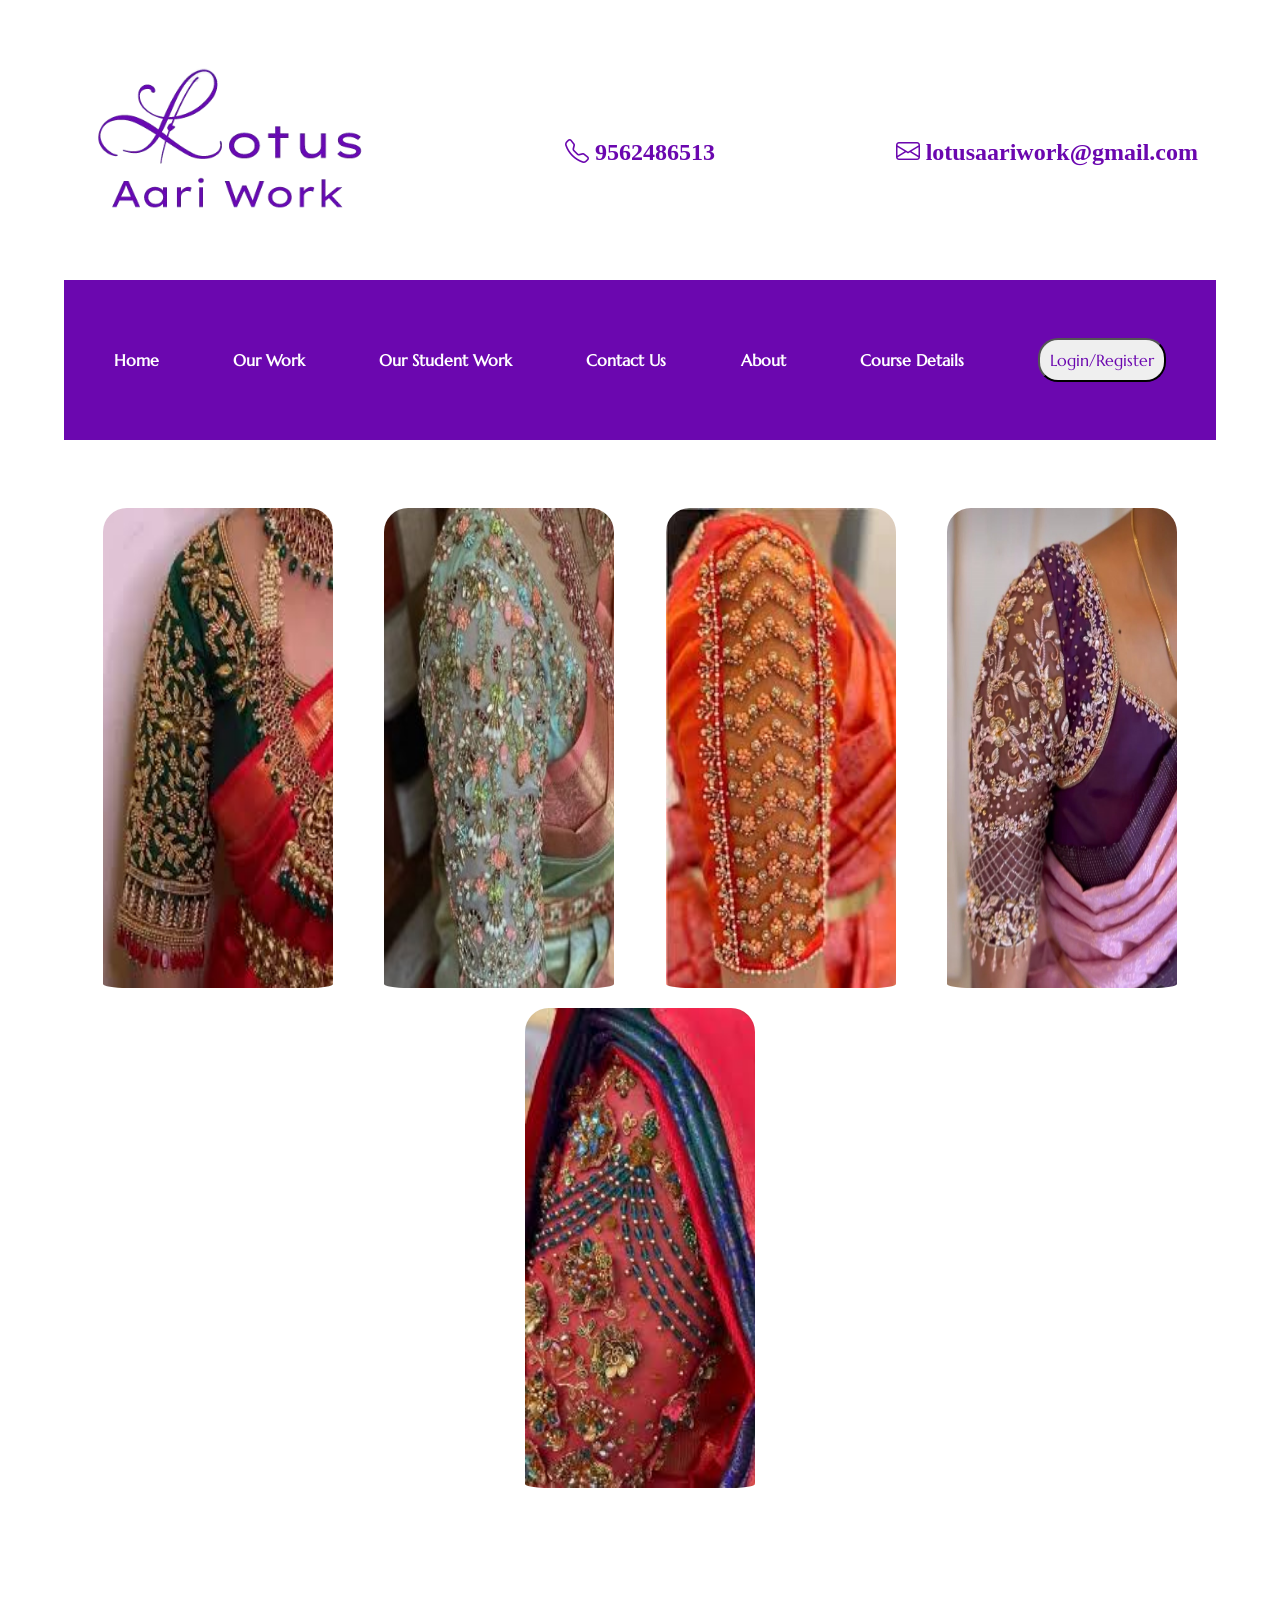
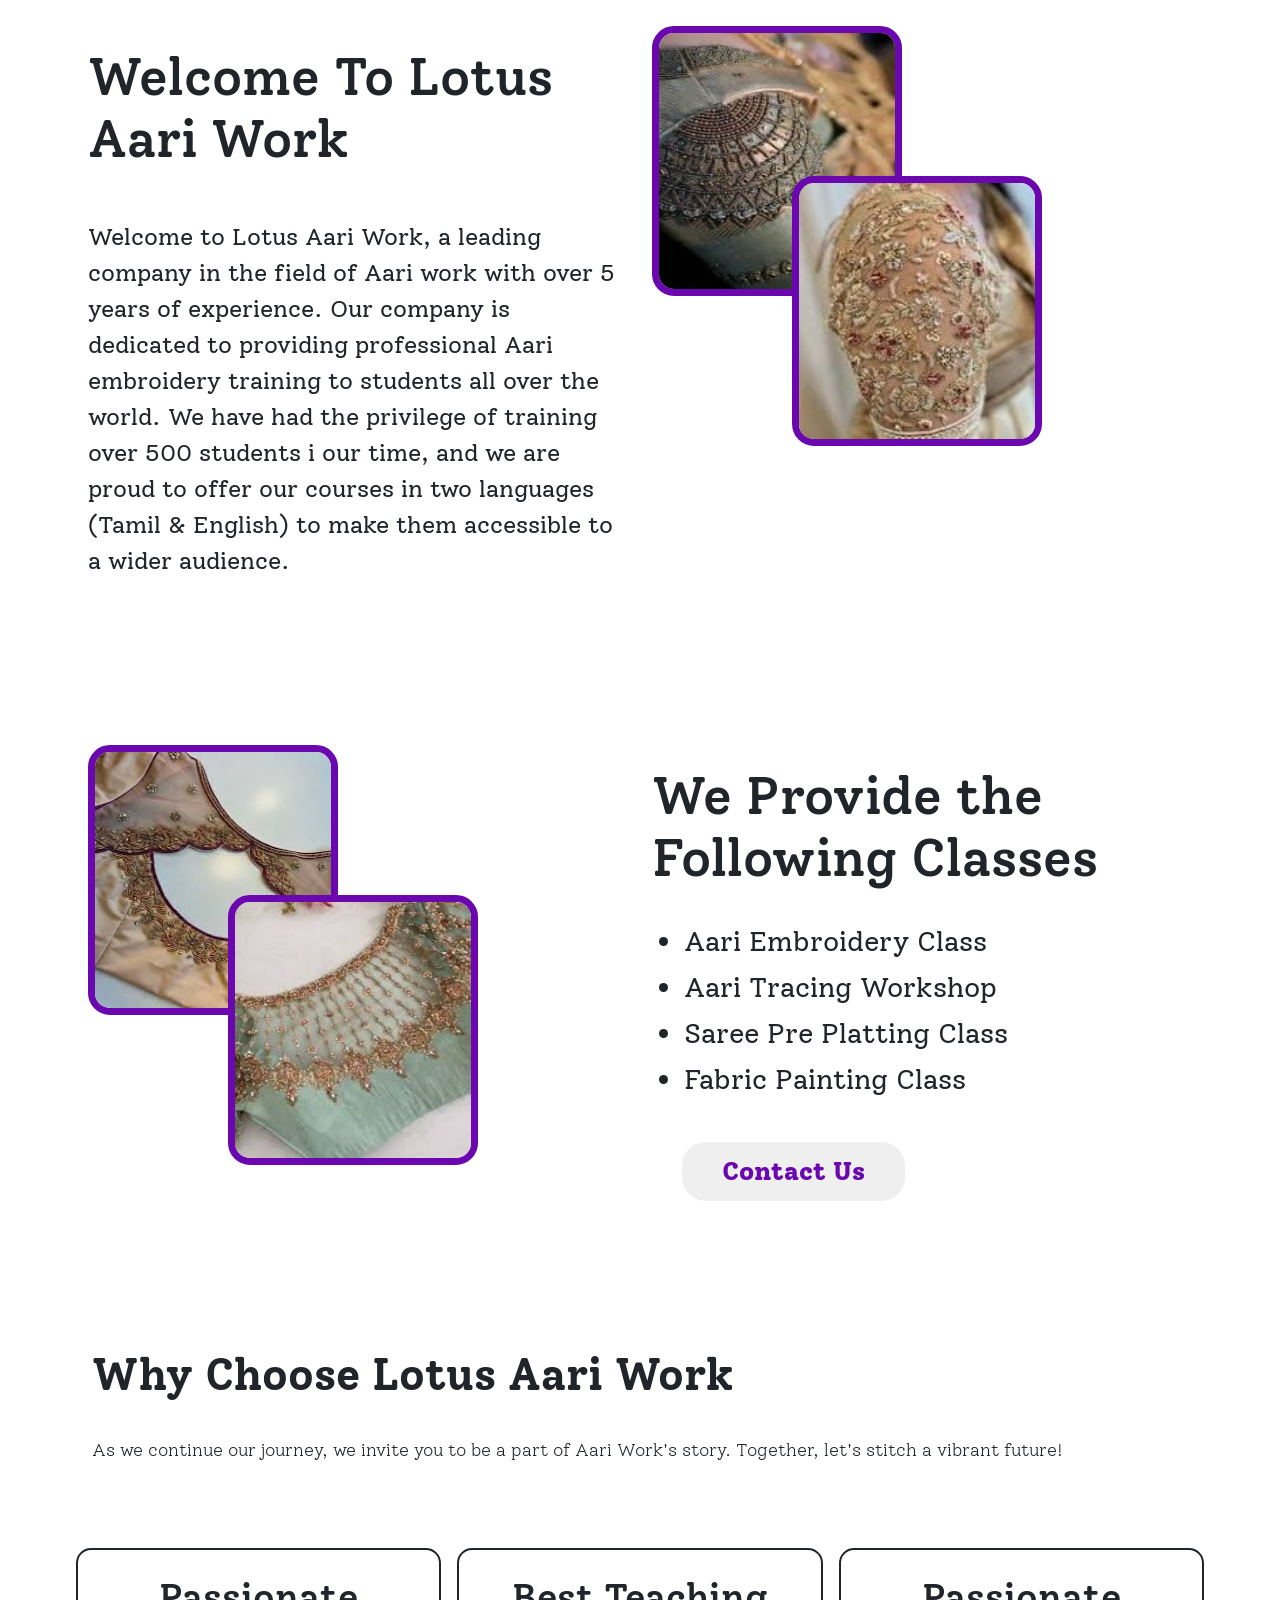
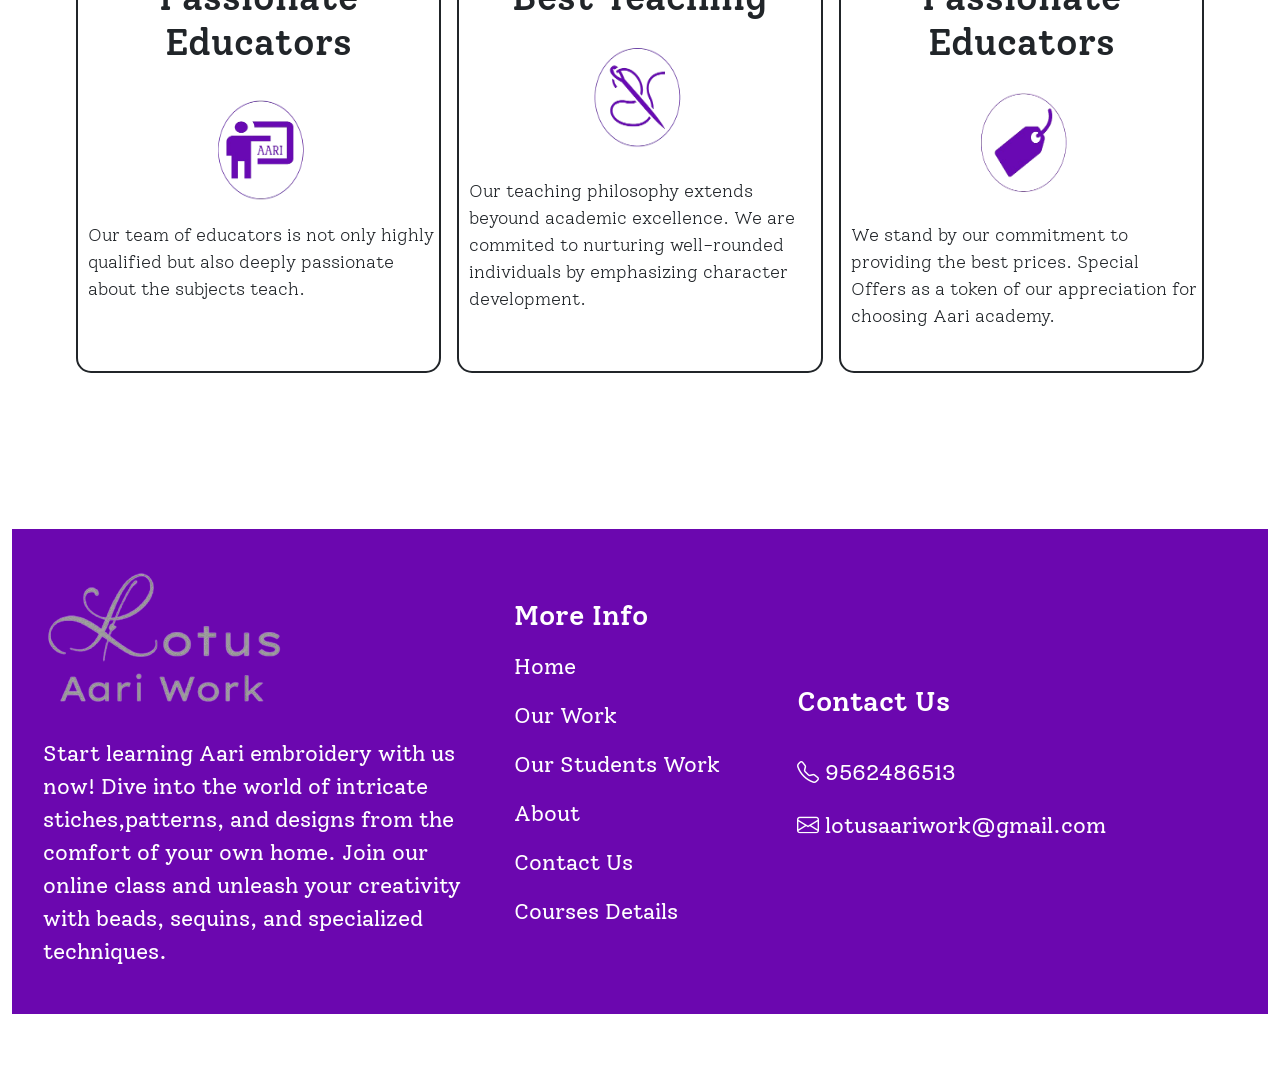
<file: index.html>
<!DOCTYPE html>
<html lang="en">
<head>
    <meta charset="UTF-8">
    <meta name="viewport" content="width=device-width, initial-scale=1.0">
    <title>Lotus</title>
    <link href="https://cdn.jsdelivr.net/npm/bootstrap@5.3.8/dist/css/bootstrap.min.css" rel="stylesheet" integrity="sha384-sRIl4kxILFvY47J16cr9ZwB07vP4J8+LH7qKQnuqkuIAvNWLzeN8tE5YBujZqJLB" crossorigin="anonymous">
    <link rel="stylesheet" href="https://cdn.jsdelivr.net/npm/bootstrap-icons@1.13.1/font/bootstrap-icons.min.css">
    <!--Font Styles-->
    <link rel="preconnect" href="https://fonts.googleapis.com">
<link rel="preconnect" href="https://fonts.gstatic.com" crossorigin>
<link href="https://fonts.googleapis.com/css2?family=Marcellus&family=Solway:wght@300;400;500;700;800&display=swap" rel="stylesheet">
    <!--Inherit Css-->
       <link rel="stylesheet" href="Assets/CSS/style.css">
</head>
<body>
    <div class="overall">

        <!--Logo-->
        
        <div class="container  top-bar ">
            <div class="row align-items-center">
                <div class="col">
                    <img src="Assets/Images/Home-Images/logo.png" alt="logo" class="logo">
                </div>
                <div class="col lavender1">
                    
                    <p><b><i class="bi bi-telephone"></i> 9562486513</b></p>
                </div>
                <div class="col lavender2">
                    
                    <p><b><i class="bi bi-envelope"></i>  lotusaariwork@gmail.com</b></p>
                </div>
            </div>
        </div>

        <!--Navbar Section-->

       <nav style="background-color: #6B07AF; padding:50px;">
        <div class="menu1 ">
            <div class=" navbar text-white " style="font-family: 'marcellus'; font-weight: 600;">
               
                <a class="nav-link" href="index.html">Home</a>
                <a class="nav-link" href="work.html">Our Work</a>
                <a class="nav-link" href="studentwork.html">Our Student Work</a>
                <a class="nav-link" href="contact.html">Contact Us</a>
                <a class="nav-link" href="about.html">About</a>
                <a class="nav-link" href="course.html">Course Details</a>
               
            
                <button class="loginreg navbar">
                    <a class=" nav-link" href="login.html">Login</a>
                    <a class="nav-link" href="register.html">/Register</a>
                </button>
            </div>
            </div>
            <div class="menu">
                <div class="navbar">
                    <button class="loginreg navbar">
                        <a class=" nav-link" href="login.html">Login</a>
                        <a class="nav-link" href="register.html">/Register</a>
                    </button>
                <div class="hamburger" onclick="toggleMenu()"><i class="bi bi-list" style="font-size: 50px;"></i></div>
            </div>
        </nav>

    <!--Banner Section-->
    <div class="container-fluid my-5 align-items-center top-bar-banner ">
        <div class="row justify-content-evenly">
            <div class="col-auto justify-content-stretch">
                <div class="imgsize">
                    <img src="Assets/Images/Home-Images/aari1.jpeg" alt="aari1">
                </div>
            </div>
             <div class="col-auto">
                <div class="imgsize">
                    <img src="Assets/Images/Home-Images/aari2.jpg" alt="aari2">
                </div>
            </div>
             <div class="col-auto">
                <div class="imgsize">
                    <img src="Assets/Images/Home-Images/aari3.jpeg" alt="aari3">
                </div>
            </div>
             <div class="col-auto">
                <div class="imgsize">
                    <img src="Assets/Images/Home-Images/aari4-1.jpg" alt="aari4">
                </div>
            </div>
             <div class="col-auto">
                <div class="imgsize">
                    <img src="Assets/Images/Home-Images/aari5.jpeg" alt="aari5">
                </div>
             </div>
        </div>
    </div>
        <!--Welcome Section-->
        <div class="container-fluid">
            <div class="container pad-top-bot">
                <div class="row top-bar-welcome">
                    <div class="col weltext">
                        <h1>Welcome To Lotus Aari Work</h1>
                        <p>Welcome to Lotus Aari Work, a leading company in the field of Aari work with over 5 years of experience. Our company is dedicated to providing professional Aari embroidery training to students all over the world. We have had the privilege of training over 500 students i our time, and we are proud to offer our courses in two languages (Tamil & English) to make them accessible to a wider audience. </p>
                    </div>
                    <div class="col oflow">
                        <div class="welc1">
                            <img src="Assets/Images/Home-Images/aari7.jpeg" alt="aari7">
                        </div>
                        <div class="welc2">
                            <img src="Assets/Images/Home-Images/aari8.jpeg" alt="aari8">
                        </div>
                    </div>
                </div>
            </div>
            <!--white space -->
            
            <div class="container pad-top-bot">
                <div class="row top-bar-welcome">
                    <div class="col oflow">
                        <div class="welc1">
                            <img src="Assets/Images/Home-Images/aari9.jpeg" alt="aari9">
                        </div>
                        <div class="welc2">
                            <img src="Assets/Images/Home-Images/aari10.jpeg" alt="aari10">
                        </div>
                    </div>
                    <div class="col weltext">
                        <h1>We Provide the Following Classes</h1>
                        <ul>
                            <li>Aari Embroidery Class</li>
                            <li>Aari Tracing Workshop</li>
                            <li>Saree Pre Platting Class</li>
                            <li>Fabric Painting Class</li>
                        </ul>
                        <div class="cent">
                        <button class="contactbtn">
                            <a href="contact.html">Contact Us</a>
                        </button>
                        </div>
                    </div>
                </div>
            </div>
         </div>
        <!--Why Choose-->
    <div class="cardsec">
         <div class="container-fluid py-5">
            <div class="wrapper">
        <!--Heading-->
            <div class="text-center mb-5 px-3 section-title">

                <h3 >
                    Why Choose Lotus Aari Work
                </h3>
                <p class="mt-3">
                    As we continue our journey, we invite you to be a part of Aari Work's story. Together, let's stitch a vibrant future!
                </p>
            </div>
        <!--Cards-->
            <div class=" row g-3 justify-content-center">
                <!--Card 1-->
                <div class="col-sm-4">
                    <div class="card-custom">
                        <h5>
                            Passionate Educators
                        </h5>
                        <div class="icon-circle">
                            <img src="Assets/Images/Home-Images/needle1.png" alt="n1">
                        </div>
                        <p>
                            Our team of educators is not only highly qualified but also deeply passionate about the subjects teach.
                        </p>
                    </div>
                </div>
                <!--Card 2-->
                <div class="col-sm-4">
                    <div class="card-custom">
                        <h5>
                            Best Teaching
                        </h5>
                        <div class="icon-circle">
                            <img src="Assets/Images/Home-Images/needle2.png" alt="n2">
                        </div>
                        <p>
                            Our teaching philosophy extends beyound academic excellence. We are commited to nurturing well-rounded individuals by emphasizing character development.
                        </p>
                    </div>
                </div>
                <!--Card 3-->
                <div class="col-sm-4">
                    <div class="card-custom">
                        <h5>
                            Passionate Educators
                        </h5>
                        <div class="icon-circle">
                            <img src="Assets/Images/Home-Images/needle3.png" alt="n3">
                        </div>
                        <p>
                            We stand by our commitment to providing the best prices. Special Offers as a token of our appreciation for choosing Aari academy.
                        </p>
                    </div>
                </div>
            </div>
            </div>
         </div>
        </div>
       </div>
       <!--Footer--> 
      
        <footer class="container-fluid py-5 foot"  >
            <div class="last" style="background-color: #6B07AF;">
                <div class=" infor1">
                   <img src="Assets/Images/Home-Images/logo2.png" alt="logo" class="logo2">
                
                    <p>
                        Start learning Aari embroidery with us now! Dive into the world of intricate stiches,patterns, and designs from the comfort of your own home. Join our online class and unleash your creativity with beads, sequins, and specialized techniques.
                    </p>
                </div>
                <div class=" infor2">
                    <h5>More Info</h5>
                    <p>Home</p>
                    <p>Our Work</p>
                        
                        <p>Our Students Work</p>
                        <p>About</p>
                        <p>Contact Us</p>
                        <p>Courses Details</p>
                    </ul>
                </div>
                <div class=" infor3">
                    <h5>Contact Us</h5>
                    <div class="col lavender3">
                    
                    <p><b><i class="bi bi-telephone"></i> 9562486513</b></p>
                    </div>
                    <div class="col lavender4">
                    
                    <p><b><i class="bi bi-envelope"></i>  lotusaariwork@gmail.com</b></p>
                </div>
                </div>
            </div>
        </footer>
  
    </div>
<script src="https://cdn.jsdelivr.net/npm/bootstrap@5.3.8/dist/js/bootstrap.bundle.min.js" integrity="sha384-FKyoEForCGlyvwx9Hj09JcYn3nv7wiPVlz7YYwJrWVcXK/BmnVDxM+D2scQbITxI" crossorigin="anonymous"></script>
</body>
</html>
</file>
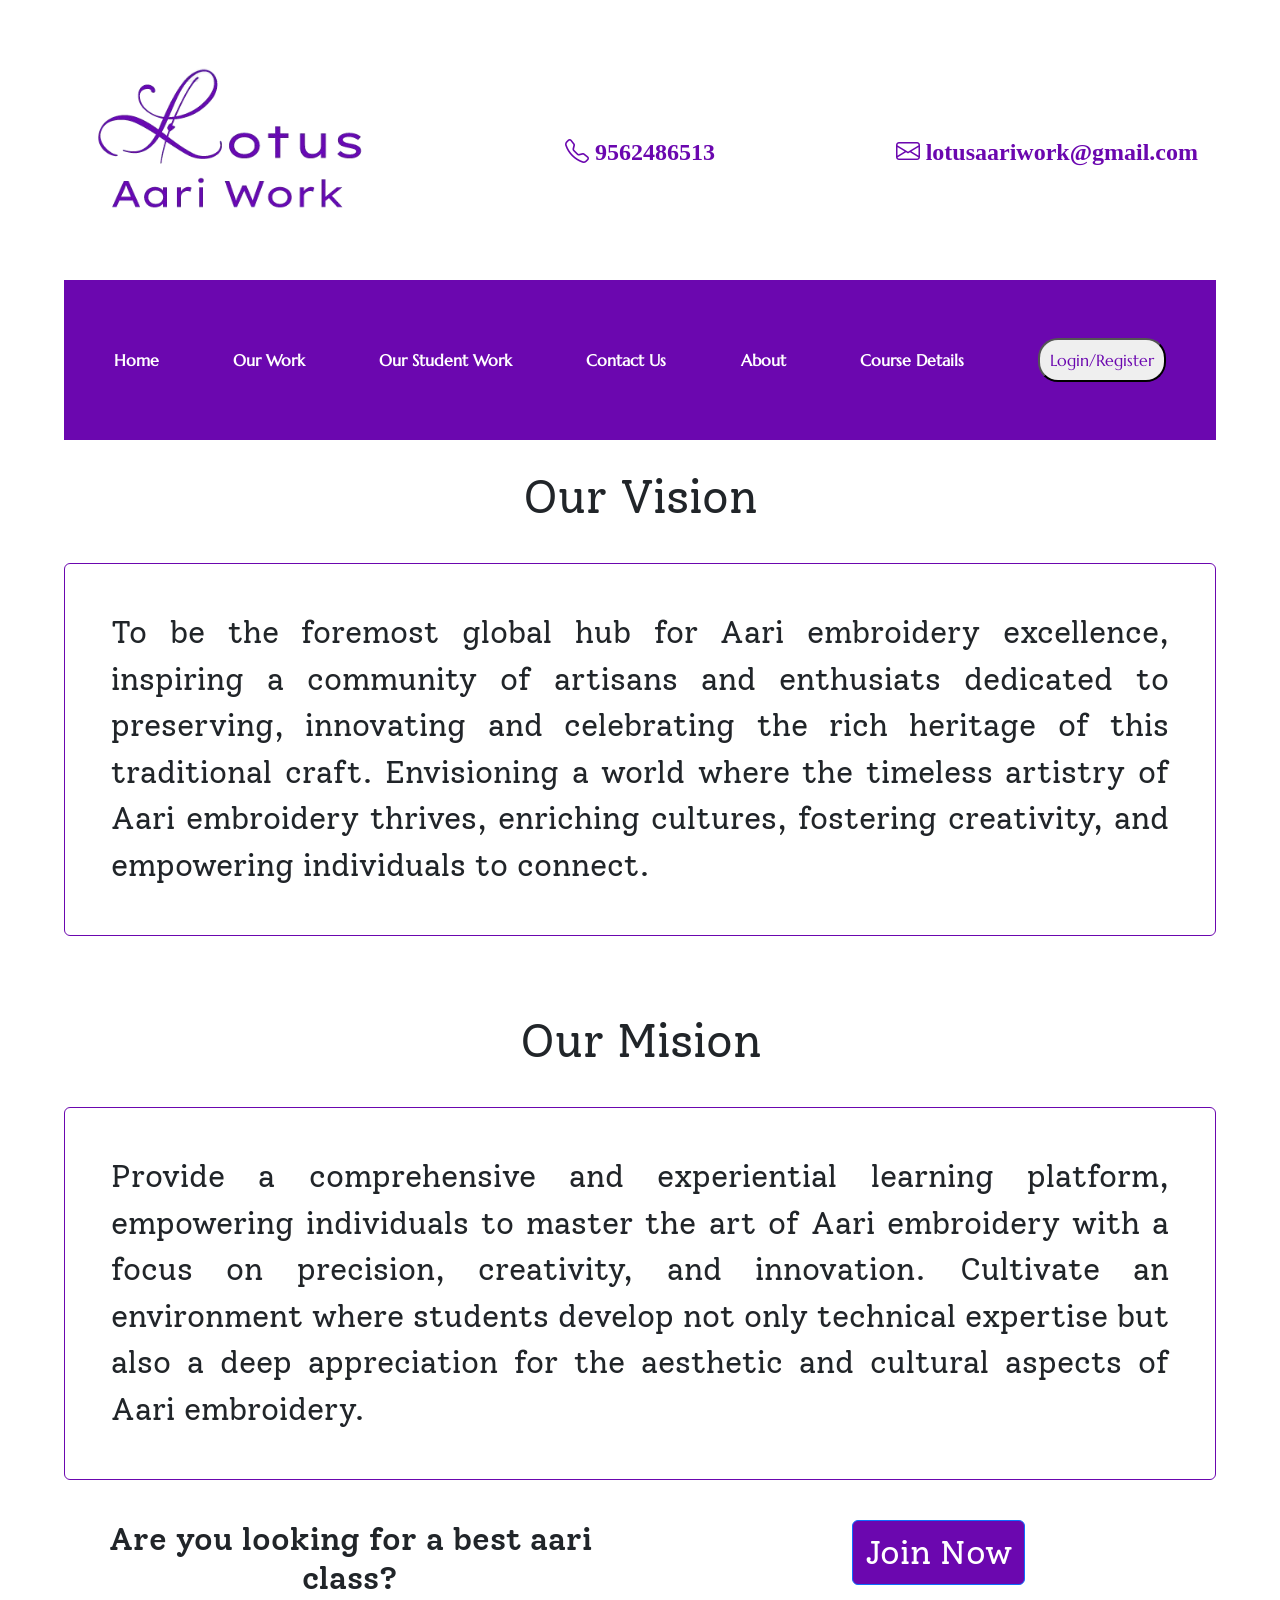
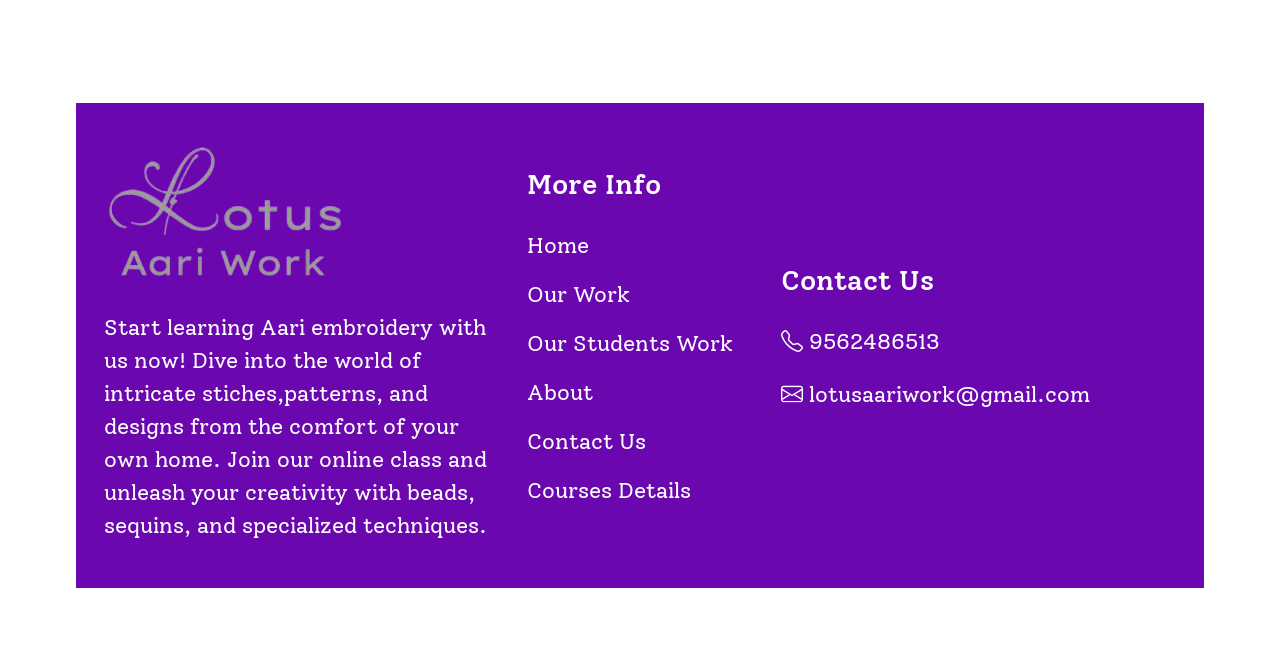
<file: about.html>
<!DOCTYPE html>
<html lang="en">
<head>
    <meta charset="UTF-8">
    <meta name="viewport" content="width=device-width, initial-scale=1.0">
    <title>Aari _ About</title>
    <link href="https://cdn.jsdelivr.net/npm/bootstrap@5.3.8/dist/css/bootstrap.min.css" rel="stylesheet" integrity="sha384-sRIl4kxILFvY47J16cr9ZwB07vP4J8+LH7qKQnuqkuIAvNWLzeN8tE5YBujZqJLB" crossorigin="anonymous">
    <link rel="stylesheet" href="https://cdn.jsdelivr.net/npm/bootstrap-icons@1.13.1/font/bootstrap-icons.min.css">
    <!--Font Styles-->
    <link rel="preconnect" href="https://fonts.googleapis.com">
<link rel="preconnect" href="https://fonts.gstatic.com" crossorigin>
<link href="https://fonts.googleapis.com/css2?family=Marcellus&family=Solway:wght@300;400;500;700;800&display=swap" rel="stylesheet">
    <!--Inherit Css-->
    <link rel="stylesheet" href="Assets/CSS/about.css">
</head>
<body>
    <div class="overall">
        <!--Logo-->
        
        <div class="container  top-bar ">
            <div class="row align-items-center">
                <div class="col">
                    <img src="Assets/Images/Home-Images/logo.png" alt="logo" class="logo">
                </div>
                <div class="col lavender1">
                    
                    <p><b><i class="bi bi-telephone"></i> 9562486513</b></p>
                </div>
                <div class="col lavender2">
                    
                    <p><b><i class="bi bi-envelope"></i>  lotusaariwork@gmail.com</b></p>
                </div>
            </div>
        </div>

        <!--Navbar Section-->

       <nav style="background-color: #6B07AF; padding:50px;">
        <div class="menu1 ">
            <div class=" navbar text-white " style="font-family: 'marcellus'; font-weight: 600;">
               
                <a class="nav-link" href="index.html">Home</a>
                <a class="nav-link" href="work.html">Our Work</a>
                <a class="nav-link" href="studentwork.html">Our Student Work</a>
                <a class="nav-link" href="contact.html">Contact Us</a>
                <a class="nav-link" href="about.html">About</a>
                <a class="nav-link" href="course.html">Course Details</a>
               
            
                <button class="loginreg navbar">
                    <a class=" nav-link" href="login.html">Login</a>
                    <a class="nav-link" href="register.html">/Register</a>
                </button>
            </div>
            </div>
            <div class="menu">
                <div class="navbar">
                    <button class="loginreg navbar">
                        <a class=" nav-link" href="login.html">Login</a>
                        <a class="nav-link" href="register.html">/Register</a>
                    </button>
                <div class="hamburger" onclick="toggleMenu()"><i class="bi bi-list" style="font-size: 50px;"></i></div>
            </div>
        </nav>
<!--Card-->
<div class="cards2 text-center">
<h1>Our Vision</h1>
</div>
<div class="card cardstext">
  <div class="card-body">
    To be the foremost global hub for Aari embroidery excellence, inspiring a community of artisans and enthusiats dedicated to preserving, innovating and celebrating the rich heritage of this traditional craft. Envisioning a world where the timeless artistry of Aari embroidery thrives, enriching cultures, fostering creativity, and empowering individuals to connect.
  </div>
</div>
<br><br>
<div class="cards2">
<h1>Our Mision</h1>
</div>
<div class="card cardstext">
  <div class="card-body">
    Provide a comprehensive and experiential learning platform, empowering individuals to master the art of Aari embroidery with a focus on precision, creativity, and innovation. Cultivate an environment where students develop not only technical expertise but also a deep appreciation for the aesthetic and cultural aspects of Aari embroidery.
</div>
</div>
<div class="row join ">
    <div class="col text-center texts">
        <h2>Are you looking for a best aari class?</h2>
    </div>
    <div class="col text-center">
        <div class="butn">
             <a href="contact.html"><button type="submit" class="btn btn-primary btnlog" >Join Now</button></a>
        </div>
        
    </div>
</div>



        <!--Footer--> 
      
        <footer class="container-fluid py-5 foot"  >
            <div class="last" style="background-color: #6B07AF;">
                <div class=" infor1">
                   <img src="Assets/Images/Home-Images/logo2.png" alt="logo" class="logo2">
                
                    <p>
                        Start learning Aari embroidery with us now! Dive into the world of intricate stiches,patterns, and designs from the comfort of your own home. Join our online class and unleash your creativity with beads, sequins, and specialized techniques.
                    </p>
                </div>
                <div class=" infor2">
                    <h5>More Info</h5>
                    <p>Home</p>
                    <p>Our Work</p>
                        
                        <p>Our Students Work</p>
                        <p>About</p>
                        <p>Contact Us</p>
                        <p>Courses Details</p>
                    </ul>
                </div>
                <div class=" infor3">
                    <h5>Contact Us</h5>
                    <div class="col lavender3">
                    
                    <p><b><i class="bi bi-telephone"></i> 9562486513</b></p>
                    </div>
                    <div class="col lavender4">
                    
                    <p><b><i class="bi bi-envelope"></i>  lotusaariwork@gmail.com</b></p>
                </div>
                </div>
            </div>
        </footer>

    
    </div>
<script src="https://cdn.jsdelivr.net/npm/bootstrap@5.3.8/dist/js/bootstrap.bundle.min.js" integrity="sha384-FKyoEForCGlyvwx9Hj09JcYn3nv7wiPVlz7YYwJrWVcXK/BmnVDxM+D2scQbITxI" crossorigin="anonymous"></script>
</body>
</html>
</file>
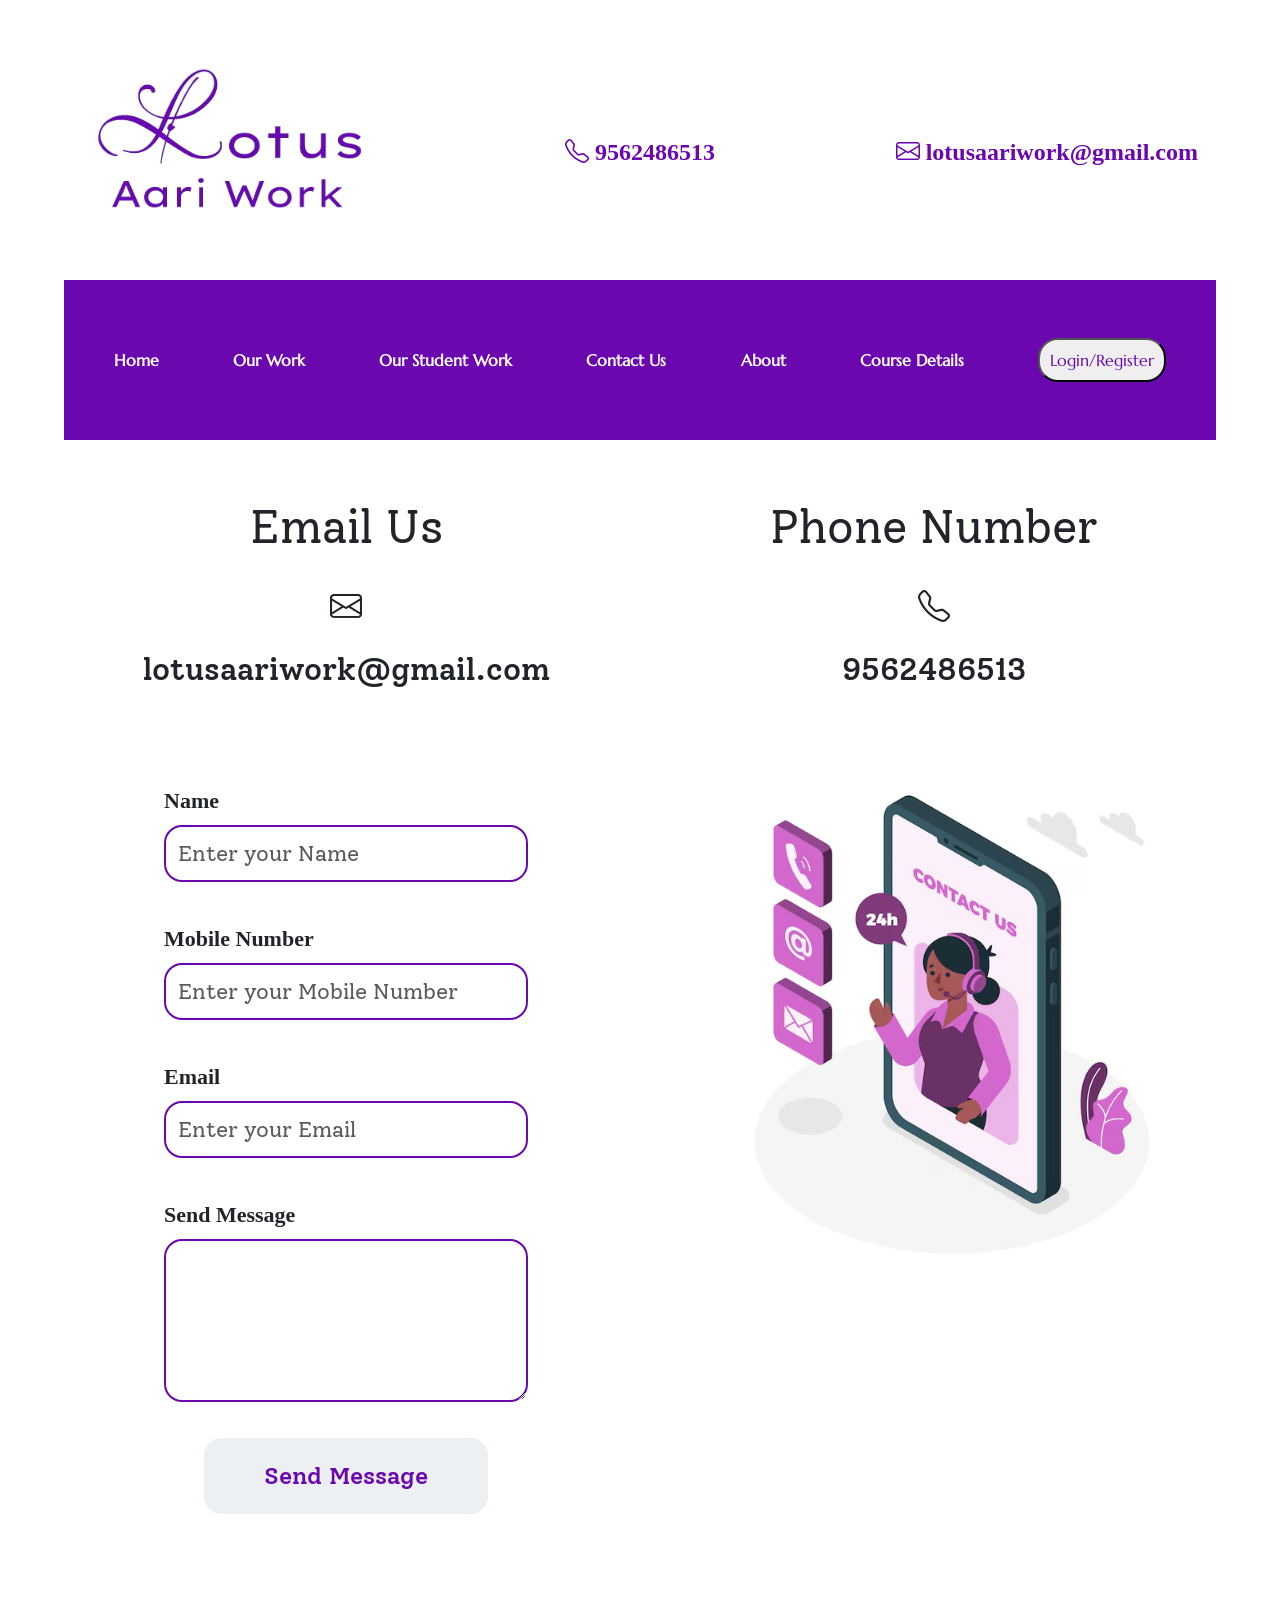
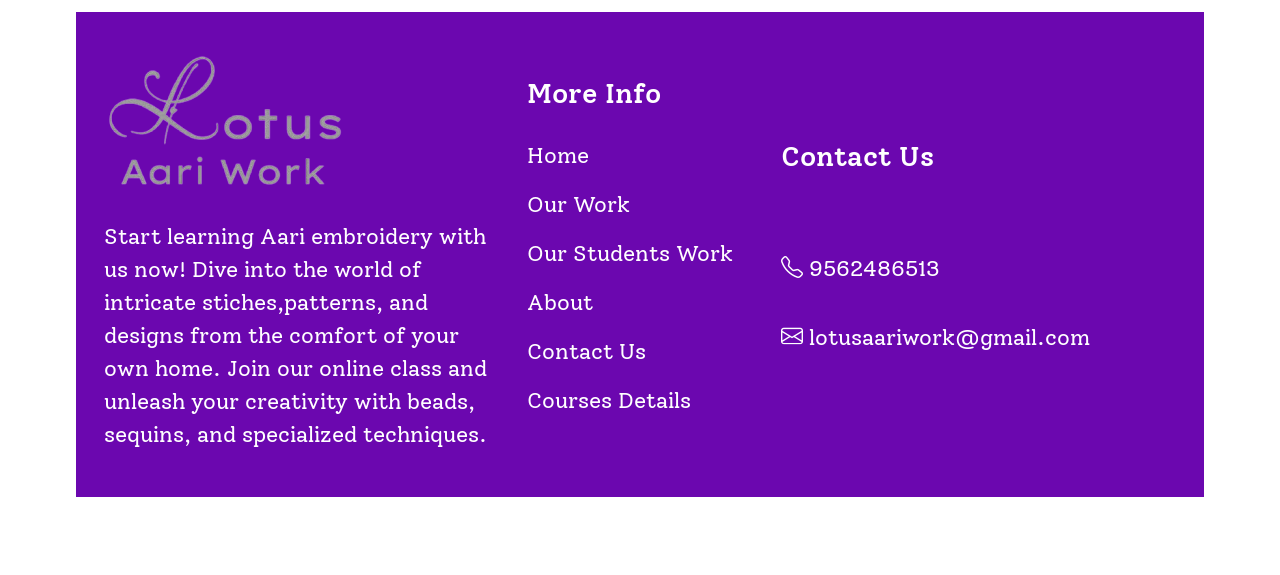
<file: contact.html>
<!DOCTYPE html>
<html lang="en">
<head>
    <meta charset="UTF-8">
    <meta name="viewport" content="width=device-width, initial-scale=1.0">
    <title>Aari _ Contact</title>
    <link href="https://cdn.jsdelivr.net/npm/bootstrap@5.3.8/dist/css/bootstrap.min.css" rel="stylesheet" integrity="sha384-sRIl4kxILFvY47J16cr9ZwB07vP4J8+LH7qKQnuqkuIAvNWLzeN8tE5YBujZqJLB" crossorigin="anonymous">
    <link rel="stylesheet" href="https://cdn.jsdelivr.net/npm/bootstrap-icons@1.13.1/font/bootstrap-icons.min.css">
    <!--Font Styles-->
    <link rel="preconnect" href="https://fonts.googleapis.com">
<link rel="preconnect" href="https://fonts.gstatic.com" crossorigin>
<link href="https://fonts.googleapis.com/css2?family=Marcellus&family=Solway:wght@300;400;500;700;800&display=swap" rel="stylesheet">
    <!--Inherit Css-->
    <link rel="stylesheet" href="Assets/CSS/contact.css">
</head>
<body>
    <div class="overall">
        <!--Logo-->
        
        <div class="container  top-bar ">
            <div class="row align-items-center">
                <div class="col">
                    <img src="Assets/Images/Home-Images/logo.png" alt="logo" class="logo">
                </div>
                <div class="col lavender1">
                    
                    <p><b><i class="bi bi-telephone"></i> 9562486513</b></p>
                </div>
                <div class="col lavender2">
                    
                    <p><b><i class="bi bi-envelope"></i>  lotusaariwork@gmail.com</b></p>
                </div>
            </div>
        </div>

        <!--Navbar Section-->

       <nav style="background-color: #6B07AF; padding:50px;">
        <div class="menu1 ">
            <div class=" navbar text-white " style="font-family: 'marcellus'; font-weight: 600;">
               
                <a class="nav-link" href="index.html">Home</a>
                <a class="nav-link" href="work.html">Our Work</a>
                <a class="nav-link" href="studentwork.html">Our Student Work</a>
                <a class="nav-link" href="contact.html">Contact Us</a>
                <a class="nav-link" href="about.html">About</a>
                <a class="nav-link" href="course.html">Course Details</a>
               
            
                <button class="loginreg navbar">
                    <a class=" nav-link" href="login.html">Login</a>
                    <a class="nav-link" href="register.html">/Register</a>
                </button>
            </div>
            </div>
            <div class="menu">
                <div class="navbar">
                    <button class="loginreg navbar">
                        <a class=" nav-link" href="login.html">Login</a>
                        <a class="nav-link" href="register.html">/Register</a>
                    </button>
                <div class="hamburger" onclick="toggleMenu()"><i class="bi bi-list" style="font-size: 50px;"></i></div>
            </div>
        </nav>
<!--Home-->
<div class="row text-center align-items-center rowhgt">
    <div class="col-12 col-md-6 mb-4  colm1">
        <h1>Email Us</h1>
        <div class="syml1">
            <i class="bi bi-envelope"></i>
        </div>
        <h3>lotusaariwork@gmail.com</h3>
        <br>
    </div>
    <div class="col-12 col-md-6 mb-4  colm2">
        <h1>Phone Number</h1>
        <div class="syml1">
            <i class="bi bi-telephone"></i>
        </div>
        <h3>9562486513</h3>
         <br>
    </div>
</div>
<!--Home 1-->
             <div class="row">
                <div class="col align-items-center">       
                   <form class=" formcustom1">
                      
                        <div class="mb-3">
                            <label for="exampleInputPassword1" class="form-label">Name</label>
                            <input type="password" class="form-control" id="exampleInputPassword1" placeholder="Enter your Name">
                            <br>
                        </div>
                        <div class="mb-3">
                            <label for="exampleInputPassword1" class="form-label">Mobile Number</label>
                            <input type="password" class="form-control" id="exampleInputPassword1" placeholder="Enter your Mobile Number">
                            <br>
                        </div>
                        <div class="mb-3">
                            <label for="exampleInputEmail1" class="form-label">Email </label>
                            <input type="email" class="form-control" id="exampleInputEmail1" aria-describedby="emailHelp" placeholder="Enter your Email">
                            <br>
                            <!--<div id="emailHelp" class="form-text">We'll never share your email with anyone else.</div>-->
                        </div>
                        <div class="mb-3">
                            <label for="exampleFormControlTextarea1" class="form-label">Send Message</label>
                            <textarea class="form-control" id="exampleFormControlTextarea1" rows="3"></textarea>
                        </div>
                        <div class="butn">
                            <button type="submit" class="btn btn-primary btnlog">Send Message</button>
                        </div>
                        
                    </form>
                
                </div>
   
            <div class="col align-items-center">
                 <div class="imgcontact">
                    <img src="Assets/Images/Contact/contact.avif" alt="contact">
                </div>
            </div>
</div>





        <!--Footer--> 
      
        <footer class="container-fluid py-5 foot"  >
            <div class="last" style="background-color: #6B07AF;">
                <div class=" infor1">
                   <img src="Assets/Images/Home-Images/logo2.png" alt="logo" class="logo2">
                
                    <p>
                        Start learning Aari embroidery with us now! Dive into the world of intricate stiches,patterns, and designs from the comfort of your own home. Join our online class and unleash your creativity with beads, sequins, and specialized techniques.
                    </p>
                </div>
                <div class=" infor2">
                    <h5>More Info</h5>
                    <p>Home</p>
                    <p>Our Work</p>
                        
                        <p>Our Students Work</p>
                        <p>About</p>
                        <p>Contact Us</p>
                        <p>Courses Details</p>
                    </ul>
                </div>
                <div class=" infor3">
                    <h5>Contact Us</h5>
                    <div class="col lavender3">
                    
                    <p><b><i class="bi bi-telephone"></i> 9562486513</b></p>
                    </div>
                    <div class="col lavender4">
                    
                    <p><b><i class="bi bi-envelope"></i>  lotusaariwork@gmail.com</b></p>
                </div>
                </div>
            </div>
        </footer>

    
    </div>
<script src="https://cdn.jsdelivr.net/npm/bootstrap@5.3.8/dist/js/bootstrap.bundle.min.js" integrity="sha384-FKyoEForCGlyvwx9Hj09JcYn3nv7wiPVlz7YYwJrWVcXK/BmnVDxM+D2scQbITxI" crossorigin="anonymous"></script>
</body>
</html>
</file>
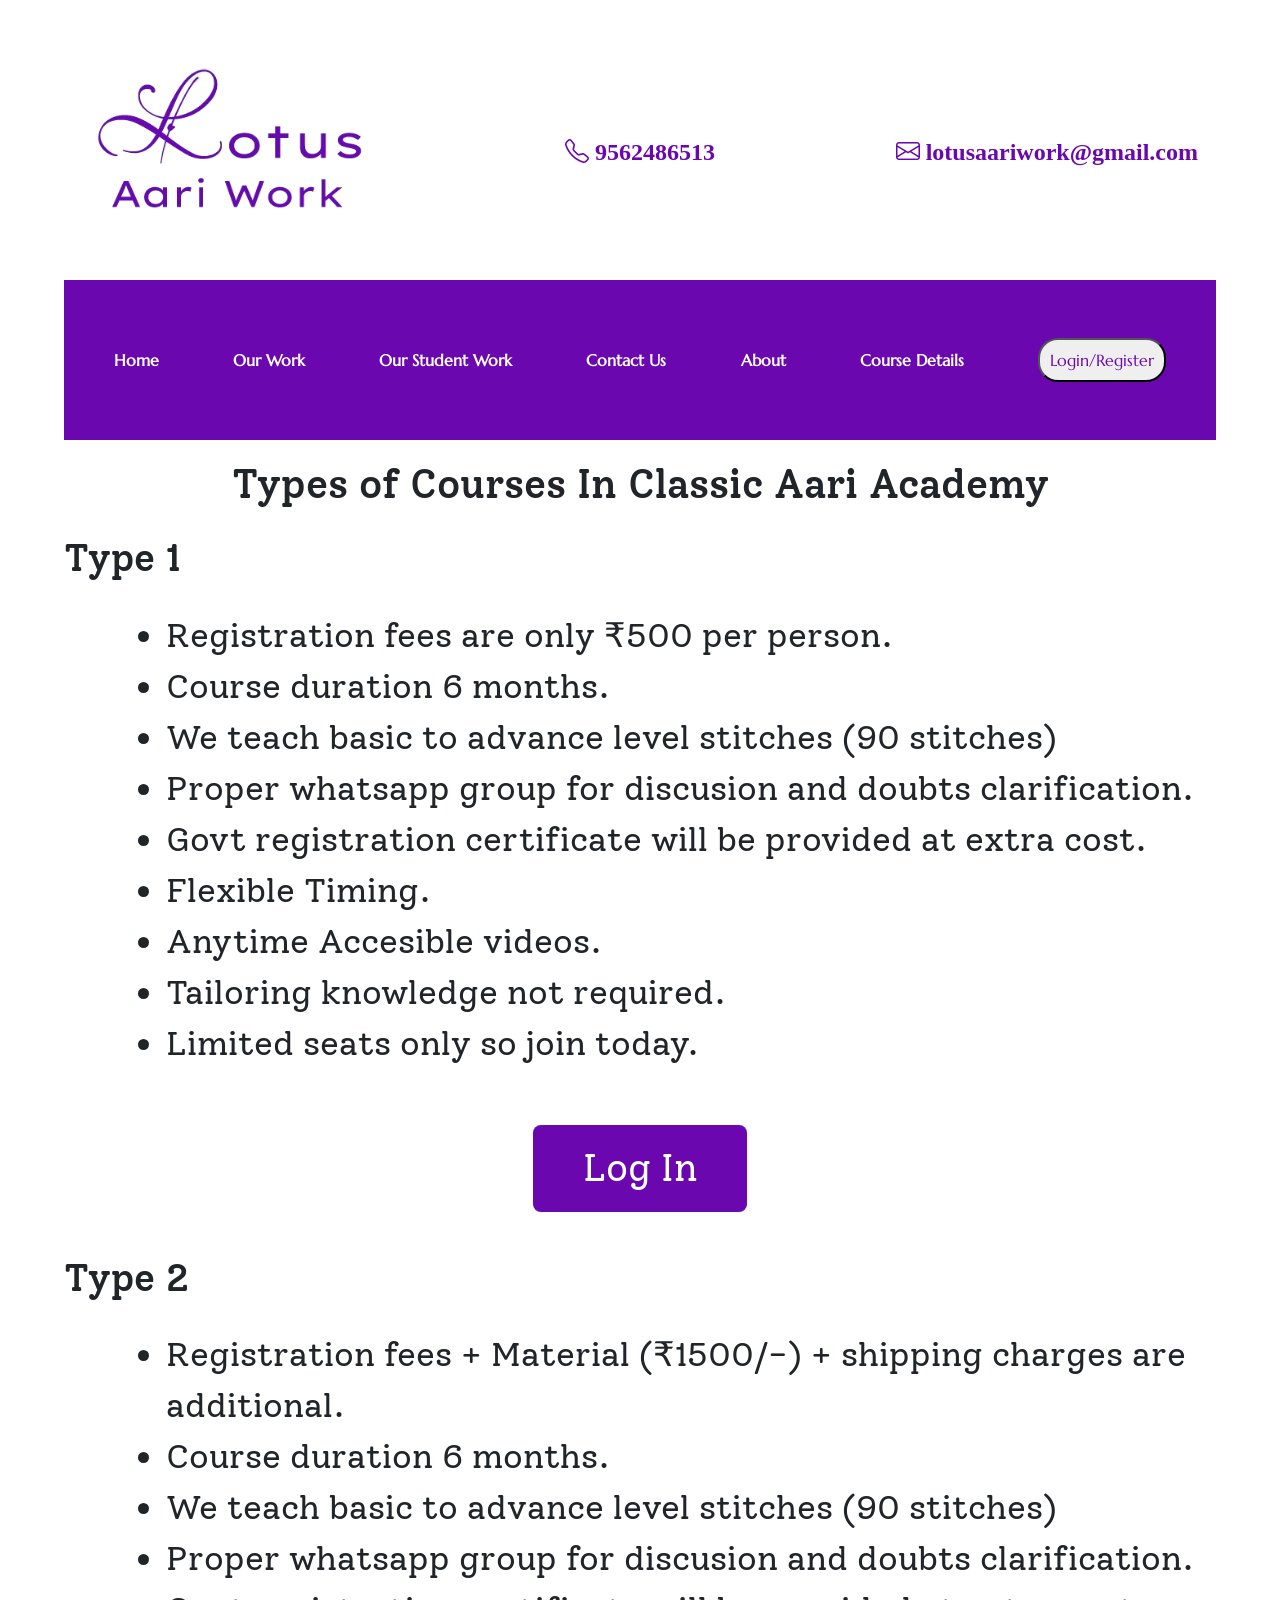
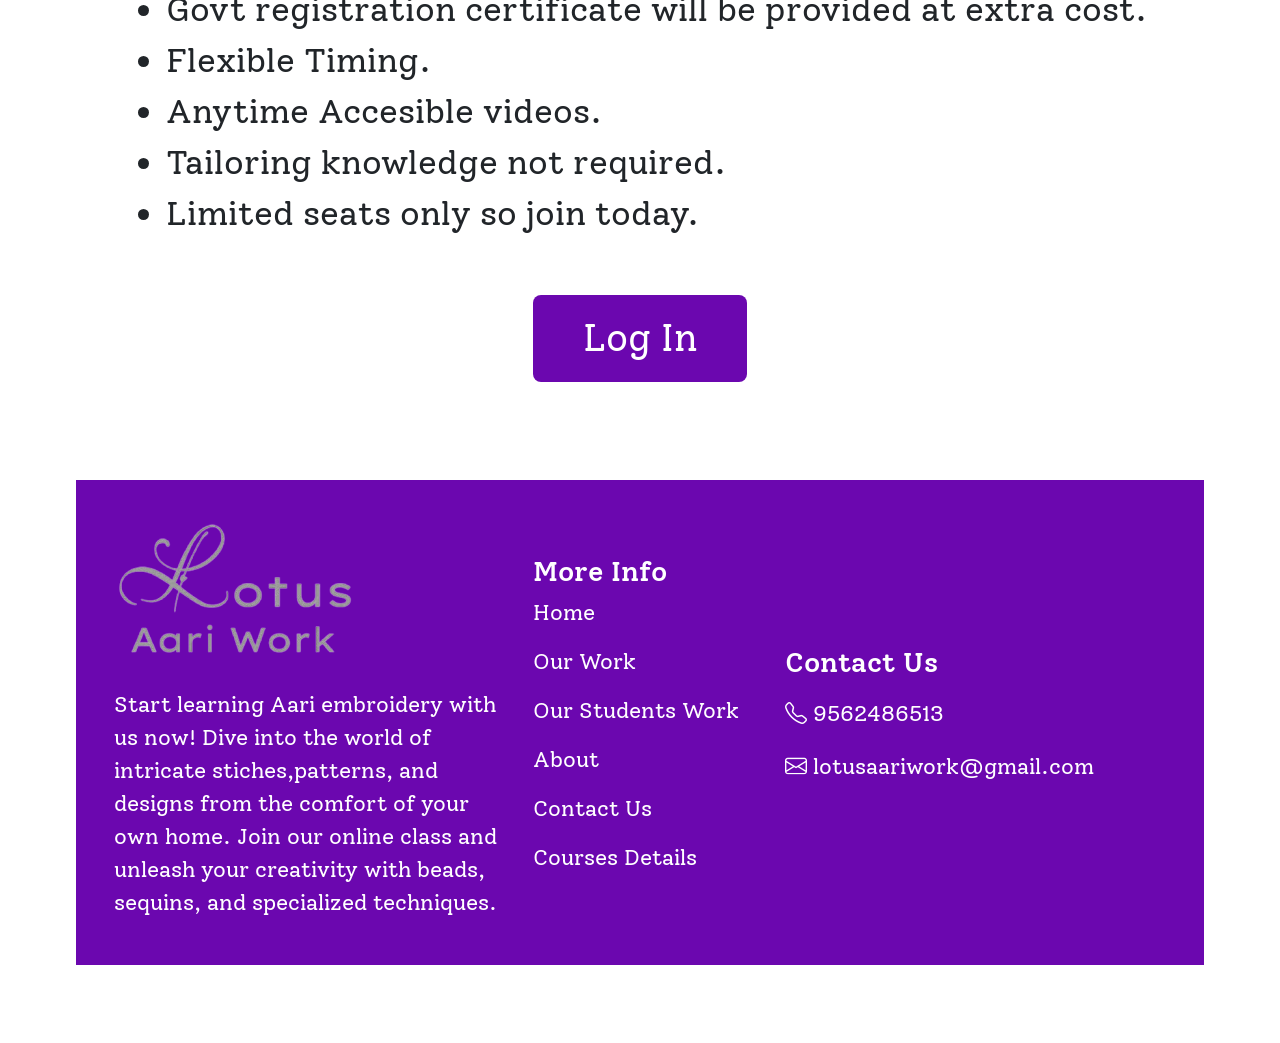
<file: course.html>
<!DOCTYPE html>
<html lang="en">
<head>
    <meta charset="UTF-8">
    <meta name="viewport" content="width=device-width, initial-scale=1.0">
    <title>Aari _ Course</title>
    <link href="https://cdn.jsdelivr.net/npm/bootstrap@5.3.8/dist/css/bootstrap.min.css" rel="stylesheet" integrity="sha384-sRIl4kxILFvY47J16cr9ZwB07vP4J8+LH7qKQnuqkuIAvNWLzeN8tE5YBujZqJLB" crossorigin="anonymous">
    <link rel="stylesheet" href="https://cdn.jsdelivr.net/npm/bootstrap-icons@1.13.1/font/bootstrap-icons.min.css">
    <!--Font Styles-->
    <link rel="preconnect" href="https://fonts.googleapis.com">
<link rel="preconnect" href="https://fonts.gstatic.com" crossorigin>
<link href="https://fonts.googleapis.com/css2?family=Marcellus&family=Solway:wght@300;400;500;700;800&display=swap" rel="stylesheet">
    <!--Inherit Css-->
    <link rel="stylesheet" href="Assets/CSS/course.css">
</head>
<body>
    <div class="overall">
        <!--Logo-->
        
        <div class="container  top-bar ">
            <div class="row align-items-center">
                <div class="col">
                    <img src="Assets/Images/Home-Images/logo.png" alt="logo" class="logo">
                </div>
                <div class="col lavender1">
                    
                    <p><b><i class="bi bi-telephone"></i> 9562486513</b></p>
                </div>
                <div class="col lavender2">
                    
                    <p><b><i class="bi bi-envelope"></i>  lotusaariwork@gmail.com</b></p>
                </div>
            </div>
        </div>

        <!--Navbar Section-->

       <nav style="background-color: #6B07AF; padding:50px;">
        <div class="menu1 ">
            <div class=" navbar text-white " style="font-family: 'marcellus'; font-weight: 600;">
               
                <a class="nav-link" href="index.html">Home</a>
                <a class="nav-link" href="work.html">Our Work</a>
                <a class="nav-link" href="studentwork.html">Our Student Work</a>
                <a class="nav-link" href="contact.html">Contact Us</a>
                <a class="nav-link" href="about.html">About</a>
                <a class="nav-link" href="course.html">Course Details</a>
               
            
                <button class="loginreg navbar">
                    <a class=" nav-link" href="login.html">Login</a>
                    <a class="nav-link" href="register.html">/Register</a>
                </button>
            </div>
            </div>
            <div class="menu">
                <div class="navbar">
                    <button class="loginreg navbar">
                        <a class=" nav-link" href="login.html">Login</a>
                        <a class="nav-link" href="register.html">/Register</a>
                    </button>
                <div class="hamburger" onclick="toggleMenu()"><i class="bi bi-list" style="font-size: 50px;"></i></div>
            </div>
        </nav>
<!--Header-->
<div class="hhh">
    <h1>Types of Courses In Classic Aari Academy</h1>
    
</div>
<div class="hhh1">
    <h3>Type 1</h3>
    <div class="hhhspace">
        <ul class="hhh1ul">
            <li>Registration fees are only ₹500 per person.</li>
            <li>Course duration 6 months.</li>
            <li>We teach basic to advance level stitches (90 stitches)</li>
            <li>Proper whatsapp group for discusion and doubts clarification.</li>
            <li>Govt registration certificate will be provided at extra cost.</li>
            <li>Flexible Timing.</li>
            <li>Anytime Accesible videos.</li>
            <li>Tailoring knowledge not required.</li>
            <li>Limited seats only so join today.</li>
        </ul>
    </div>
    <div class="butn">
         <button type="submit" class="btn btn-primary btnlog">Log In</button>
    </div>
</div>
<br>
<div class="hhh1">
    <h3>Type 2</h3>
    <div class="hhhspace">
        <ul class="hhh1ul">
            <li>Registration fees + Material (₹1500/-) + shipping charges are additional.</li>
            <li>Course duration 6 months.</li>
            <li>We teach basic to advance level stitches (90 stitches)</li>
            <li>Proper whatsapp group for discusion and doubts clarification.</li>
            <li>Govt registration certificate will be provided at extra cost.</li>
            <li>Flexible Timing.</li>
            <li>Anytime Accesible videos.</li>
            <li>Tailoring knowledge not required.</li>
            <li>Limited seats only so join today.</li>
        </ul>
    </div>
    <div class="butn">
         <button type="submit" class="btn btn-primary btnlog">Log In</button>
    </div>
</div>




        <!--Footer--> 
      
        <footer class="container-fluid py-5 foot"  >
            <div class="last" style="background-color: #6B07AF;">
                <div class=" infor1">
                   <img src="Assets/Images/Home-Images/logo2.png" alt="logo" class="logo2">
                
                    <p>
                        Start learning Aari embroidery with us now! Dive into the world of intricate stiches,patterns, and designs from the comfort of your own home. Join our online class and unleash your creativity with beads, sequins, and specialized techniques.
                    </p>
                </div>
                <div class=" infor2">
                    <h5>More Info</h5>
                    <p>Home</p>
                    <p>Our Work</p>
                        
                        <p>Our Students Work</p>
                        <p>About</p>
                        <p>Contact Us</p>
                        <p>Courses Details</p>
                    
                </div>
                <div class=" infor3">
                    <h5>Contact Us</h5>
                    <div class="col lavender3">
                    
                    <p><b><i class="bi bi-telephone"></i> 9562486513</b></p>
                    </div>
                    <div class="col lavender4">
                    
                    <p><b><i class="bi bi-envelope"></i>  lotusaariwork@gmail.com</b></p>
                </div>
                </div>
            </div>
        </footer>

    
    </div>
<script src="https://cdn.jsdelivr.net/npm/bootstrap@5.3.8/dist/js/bootstrap.bundle.min.js" integrity="sha384-FKyoEForCGlyvwx9Hj09JcYn3nv7wiPVlz7YYwJrWVcXK/BmnVDxM+D2scQbITxI" crossorigin="anonymous"></script>
</body>
</html>
</file>
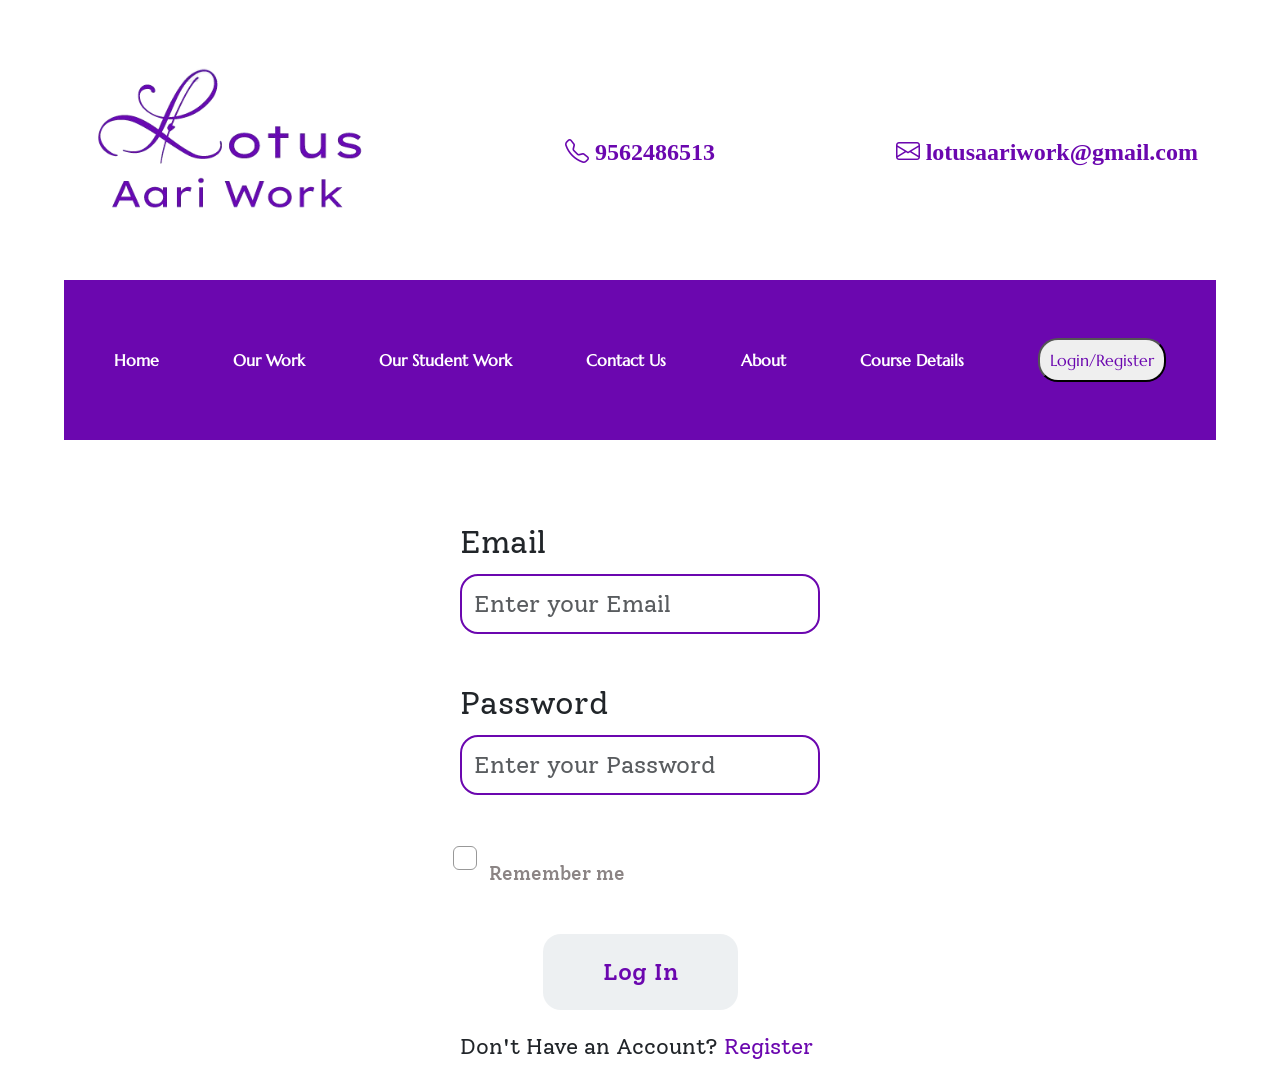
<file: login.html>
<!DOCTYPE html>
<html lang="en">
<head>
    <meta charset="UTF-8">
    <meta name="viewport" content="width=device-width, initial-scale=1.0">
    <title>Aari _ Login</title>
    <link href="https://cdn.jsdelivr.net/npm/bootstrap@5.3.8/dist/css/bootstrap.min.css" rel="stylesheet" integrity="sha384-sRIl4kxILFvY47J16cr9ZwB07vP4J8+LH7qKQnuqkuIAvNWLzeN8tE5YBujZqJLB" crossorigin="anonymous">
    <link rel="stylesheet" href="https://cdn.jsdelivr.net/npm/bootstrap-icons@1.13.1/font/bootstrap-icons.min.css">
    <!--Font Styles-->
    <link rel="preconnect" href="https://fonts.googleapis.com">
<link rel="preconnect" href="https://fonts.gstatic.com" crossorigin>
<link href="https://fonts.googleapis.com/css2?family=Marcellus&family=Solway:wght@300;400;500;700;800&display=swap" rel="stylesheet">
    <!--Inherit Css-->
    <link rel="stylesheet" href="Assets/CSS/login.css">
</head>
<body>
    <div class="overall">
        <!--Logo-->
        
        <div class="container  top-bar ">
            <div class="row align-items-center">
                <div class="col">
                    <img src="Assets/Images/Home-Images/logo.png" alt="logo" class="logo">
                </div>
                <div class="col lavender1">
                    
                    <p><b><i class="bi bi-telephone"></i> 9562486513</b></p>
                </div>
                <div class="col lavender2">
                    
                    <p><b><i class="bi bi-envelope"></i>  lotusaariwork@gmail.com</b></p>
                </div>
            </div>
        </div>

        <!--Navbar Section-->

       <nav style="background-color: #6B07AF; padding:50px;">
        <div class="menu1 ">
            <div class=" navbar text-white " style="font-family: 'marcellus'; font-weight: 600;">
               
                <a class="nav-link" href="index.html">Home</a>
                <a class="nav-link" href="work.html">Our Work</a>
                <a class="nav-link" href="studentwork.html">Our Student Work</a>
                <a class="nav-link" href="contact.html">Contact Us</a>
                <a class="nav-link" href="about.html">About</a>
                <a class="nav-link" href="course.html">Course Details</a>
               
            
                <button class="loginreg navbar">
                    <a class=" nav-link" href="login.html">Login</a>
                    <a class="nav-link" href="register.html">/Register</a>
                </button>
            </div>
            </div>
            <div class="menu">
                <div class="navbar">
                    <button class="loginreg navbar">
                        <a class=" nav-link" href="login.html">Login</a>
                        <a class="nav-link" href="register.html">/Register</a>
                    </button>
                <div class="hamburger" onclick="toggleMenu()"><i class="bi bi-list" style="font-size: 50px;"></i></div>
            </div>
        </nav>
<!--Login-->
<div class="container-fluid">
    <div class="row">
        <div class="col">

        </div>
        <div class="col">
            <form class=" formcustom1">
                <div class="mb-3">
                    <label for="exampleInputEmail1" class="form-label">Email </label>
                    <input type="email" class="form-control" id="exampleInputEmail1" aria-describedby="emailHelp" placeholder="Enter your Email">
                    <br>
                    <!--<div id="emailHelp" class="form-text">We'll never share your email with anyone else.</div>-->
                </div>
                <div class="mb-3">
                    <label for="exampleInputPassword1" class="form-label">Password</label>
                    <input type="password" class="form-control" id="exampleInputPassword1" placeholder="Enter your Password">
                    <br>
                </div>
                <div class="mb-3 form-check">
                    <input type="checkbox" class="form-check-input" id="exampleCheck1">
                    <label class="form-check-label" for="exampleCheck1">Remember me</label>
                </div>
                <div class="butn">
                     <button type="submit" class="btn btn-primary btnlog">Log In</button>
                </div>
            </form>
            <div class="forreg">
                    <p>Don't Have an Account? <a href="register.html"><span style="color: #6B07AF;">Register</span></a></p>
            </div>
        </div>
        <div class="col">

        </div>

    </div>
    
 </div>
<script src="https://cdn.jsdelivr.net/npm/bootstrap@5.3.8/dist/js/bootstrap.bundle.min.js" integrity="sha384-FKyoEForCGlyvwx9Hj09JcYn3nv7wiPVlz7YYwJrWVcXK/BmnVDxM+D2scQbITxI" crossorigin="anonymous"></script>
</body>
</html>
</file>
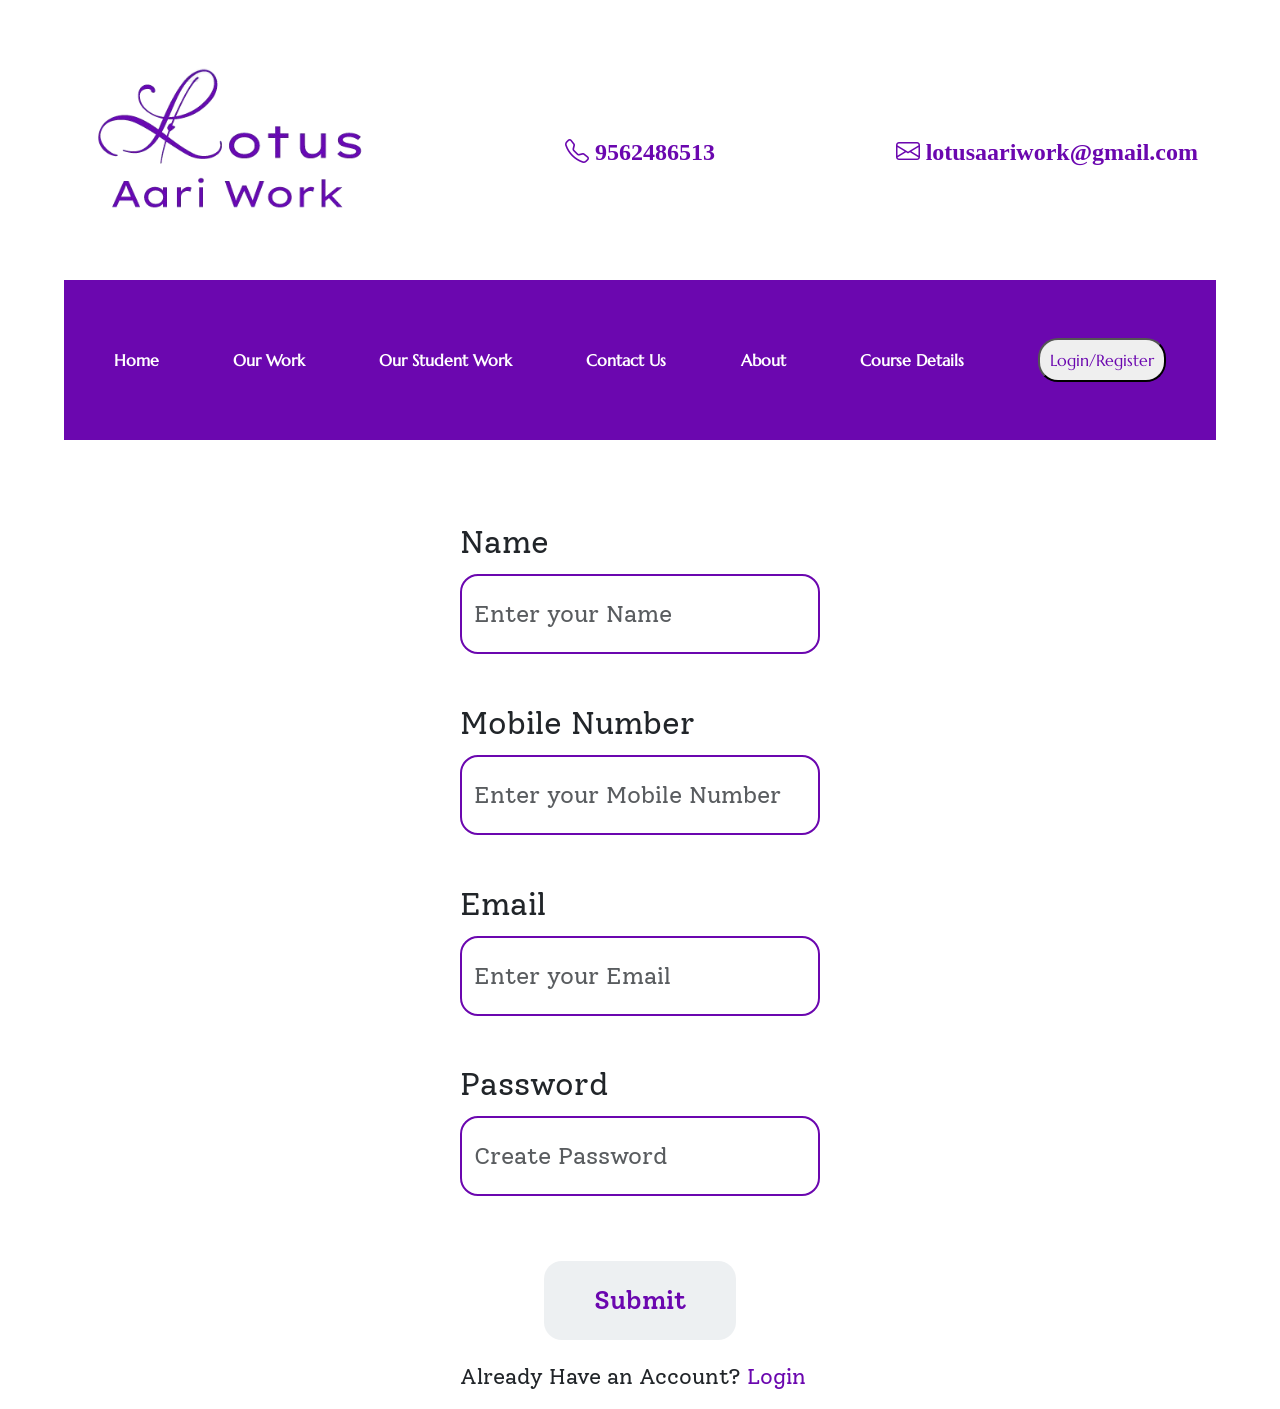
<file: register.html>
<!DOCTYPE html>
<html lang="en">
<head>
    <meta charset="UTF-8">
    <meta name="viewport" content="width=device-width, initial-scale=1.0">
    <title>Aari _ Register</title>
    <link href="https://cdn.jsdelivr.net/npm/bootstrap@5.3.8/dist/css/bootstrap.min.css" rel="stylesheet" integrity="sha384-sRIl4kxILFvY47J16cr9ZwB07vP4J8+LH7qKQnuqkuIAvNWLzeN8tE5YBujZqJLB" crossorigin="anonymous">
    <link rel="stylesheet" href="https://cdn.jsdelivr.net/npm/bootstrap-icons@1.13.1/font/bootstrap-icons.min.css">
    <!--Font Styles-->
    <link rel="preconnect" href="https://fonts.googleapis.com">
<link rel="preconnect" href="https://fonts.gstatic.com" crossorigin>
<link href="https://fonts.googleapis.com/css2?family=Marcellus&family=Solway:wght@300;400;500;700;800&display=swap" rel="stylesheet">
    <!--Inherit Css-->
    <link rel="stylesheet" href="Assets/CSS/register.css">
</head>
<body>
    <div class="overall">
        <!--Logo-->
        
        <div class="container  top-bar ">
            <div class="row align-items-center">
                <div class="col">
                    <img src="Assets/Images/Home-Images/logo.png" alt="logo" class="logo">
                </div>
                <div class="col lavender1">
                    
                    <p><b><i class="bi bi-telephone"></i> 9562486513</b></p>
                </div>
                <div class="col lavender2">
                    
                    <p><b><i class="bi bi-envelope"></i>  lotusaariwork@gmail.com</b></p>
                </div>
            </div>
        </div>

        <!--Navbar Section-->

       <nav style="background-color: #6B07AF; padding:50px;">
        <div class="menu1 ">
            <div class=" navbar text-white " style="font-family: 'marcellus'; font-weight: 600;">
               
                <a class="nav-link" href="index.html">Home</a>
                <a class="nav-link" href="work.html">Our Work</a>
                <a class="nav-link" href="studentwork.html">Our Student Work</a>
                <a class="nav-link" href="contact.html">Contact Us</a>
                <a class="nav-link" href="about.html">About</a>
                <a class="nav-link" href="course.html">Course Details</a>
               
            
                <button class="loginreg navbar">
                    <a class=" nav-link" href="login.html">Login</a>
                    <a class="nav-link" href="register.html">/Register</a>
                </button>
            </div>
            </div>
            <div class="menu">
                <div class="navbar">
                    <button class="loginreg navbar">
                        <a class=" nav-link" href="login.html">Login</a>
                        <a class="nav-link" href="register.html">/Register</a>
                    </button>
                <div class="hamburger" onclick="toggleMenu()"><i class="bi bi-list" style="font-size: 50px;"></i></div>
            </div>
        </nav>
<!--Login-->
<div class="container-fluid">
    <div class="row">
        <div class="col">

        </div>
        <div class="col">
            <form class=" formcustom1">
                
                <div class="mb-3">
                    <label for="exampleInputPassword1" class="form-label">Name</label>
                    <input type="password" class="form-control" id="exampleInputPassword1" placeholder="Enter your Name">
                    <br>
                </div>
                <div class="mb-3">
                    <label for="exampleInputPassword1" class="form-label">Mobile Number</label>
                    <input type="password" class="form-control" id="exampleInputPassword1" placeholder="Enter your Mobile Number">
                    <br>
                </div>
                <div class="mb-3">
                    <label for="exampleInputEmail1" class="form-label">Email </label>
                    <input type="email" class="form-control" id="exampleInputEmail1" aria-describedby="emailHelp" placeholder="Enter your Email">
                    <br>
                    <!--<div id="emailHelp" class="form-text">We'll never share your email with anyone else.</div>-->
                </div>
                <div class="mb-3">
                    <label for="exampleInputPassword1" class="form-label">Password</label>
                    <input type="password" class="form-control" id="exampleInputPassword1" placeholder="Create Password">
                    <br>
                </div>
                
                <div class="butn">
                     <button type="submit" class="btn btn-primary btnlog">Submit</button>
                </div>
            </form>
            <div class="forreg">
                    <p>Already Have an Account? <a href="register.html"><span style="color: #6B07AF;">Login</span></a></p>
            </div>
        </div>
        <div class="col">

        </div>

    </div>
    
 </div>
<script src="https://cdn.jsdelivr.net/npm/bootstrap@5.3.8/dist/js/bootstrap.bundle.min.js" integrity="sha384-FKyoEForCGlyvwx9Hj09JcYn3nv7wiPVlz7YYwJrWVcXK/BmnVDxM+D2scQbITxI" crossorigin="anonymous"></script>
</body>
</html>
</file>
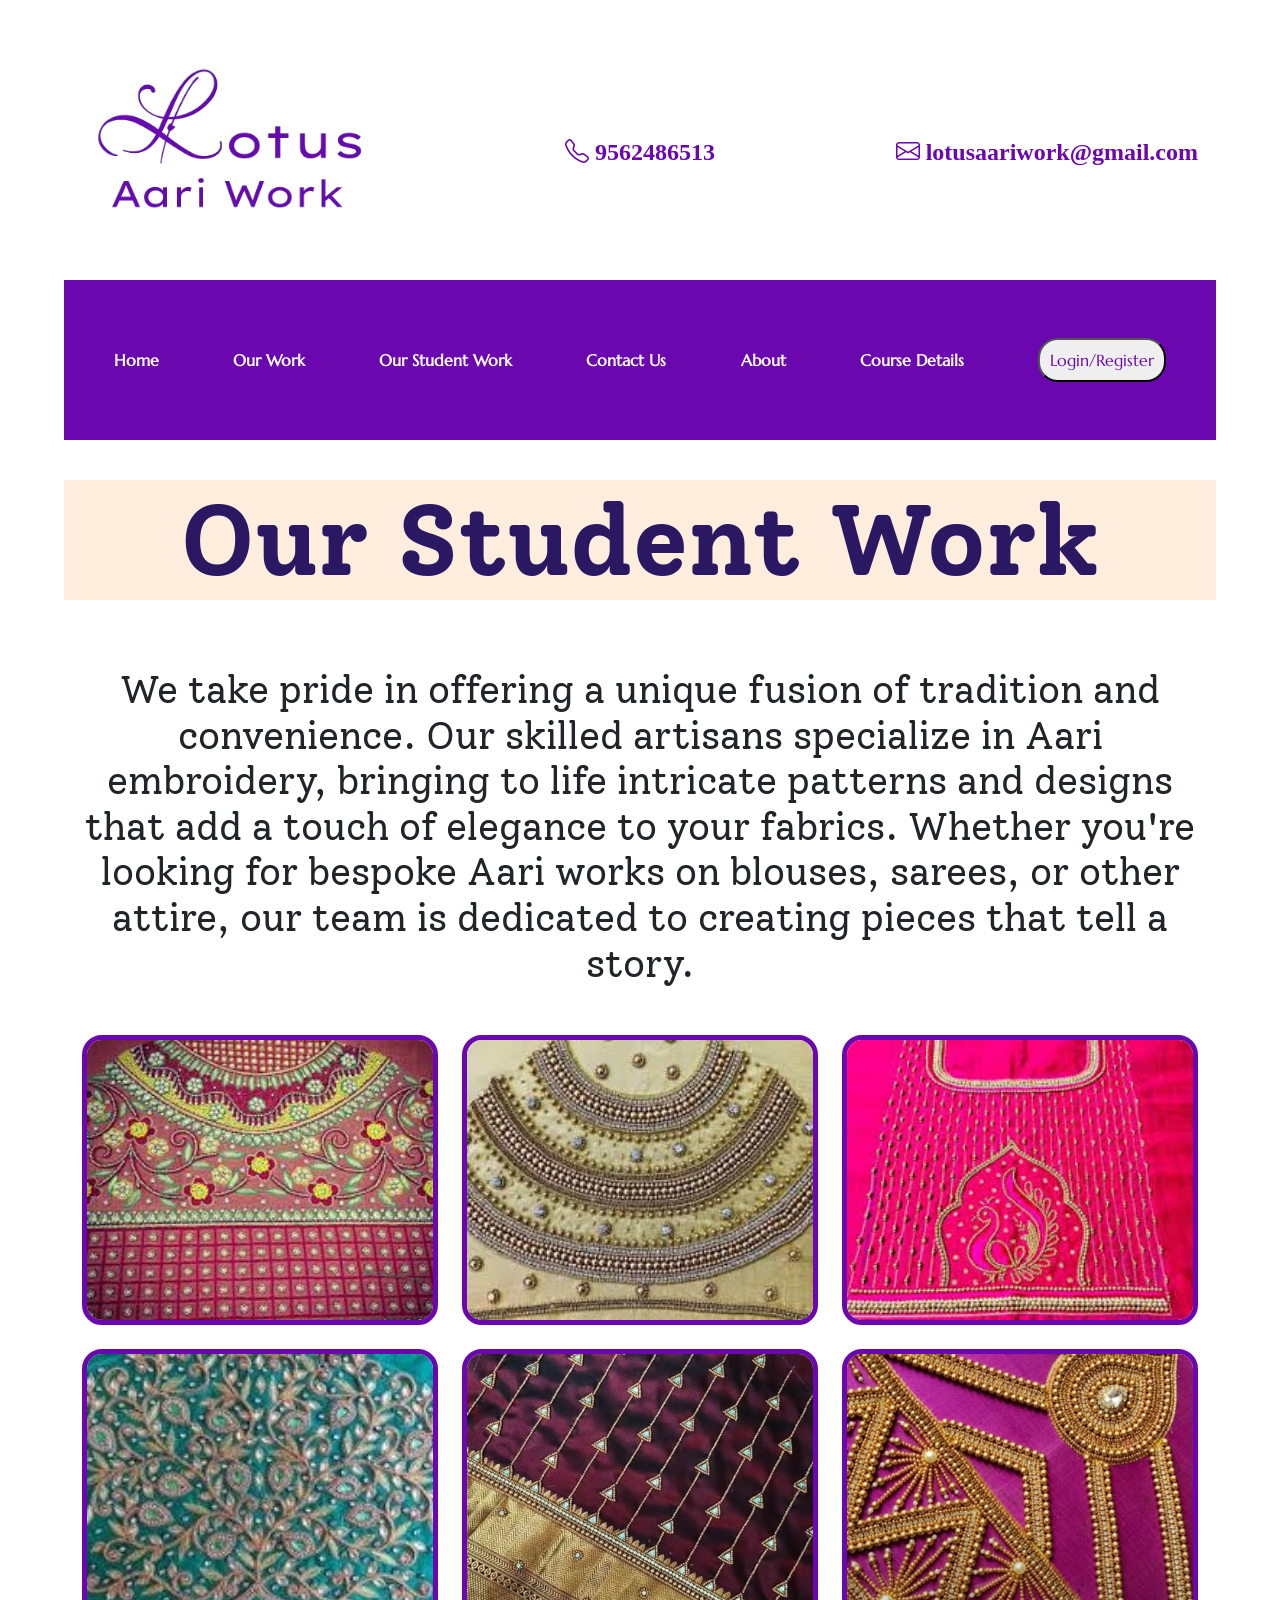
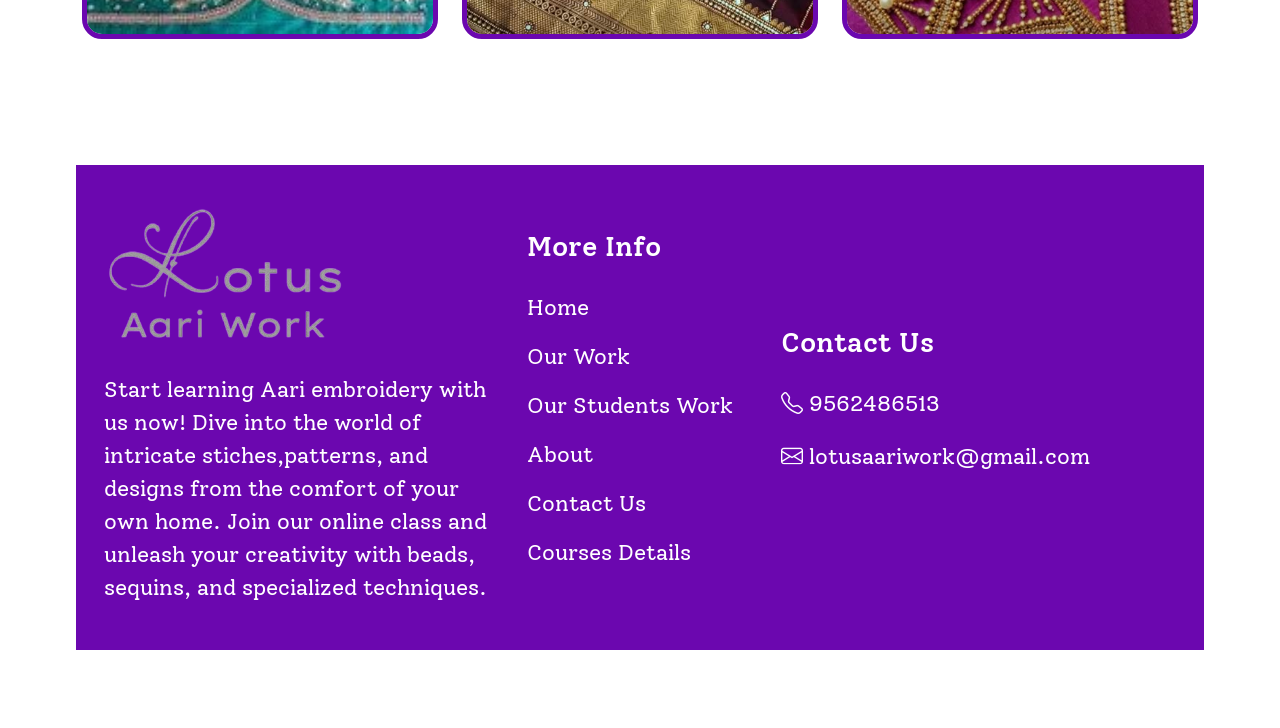
<file: studentwork.html>
<!DOCTYPE html>
<html lang="en">
<head>
    <meta charset="UTF-8">
    <meta name="viewport" content="width=device-width, initial-scale=1.0">
    <title>Aari _ Our Students work</title>
    <link href="https://cdn.jsdelivr.net/npm/bootstrap@5.3.8/dist/css/bootstrap.min.css" rel="stylesheet" integrity="sha384-sRIl4kxILFvY47J16cr9ZwB07vP4J8+LH7qKQnuqkuIAvNWLzeN8tE5YBujZqJLB" crossorigin="anonymous">
    <link rel="stylesheet" href="https://cdn.jsdelivr.net/npm/bootstrap-icons@1.13.1/font/bootstrap-icons.min.css">
    <!--Font Styles-->
    <link rel="preconnect" href="https://fonts.googleapis.com">
<link rel="preconnect" href="https://fonts.gstatic.com" crossorigin>
<link href="https://fonts.googleapis.com/css2?family=Marcellus&family=Solway:wght@300;400;500;700;800&display=swap" rel="stylesheet">
    <!--Inherit Css-->
    <link rel="stylesheet" href="Assets/CSS/studentwork.css">
</head>
<body>
    <div class="overall">
        <!--Logo-->
        
        <div class="container  top-bar ">
            <div class="row align-items-center">
                <div class="col">
                    <img src="Assets/Images/Home-Images/logo.png" alt="logo" class="logo">
                </div>
                <div class="col lavender1">
                    
                    <p><b><i class="bi bi-telephone"></i> 9562486513</b></p>
                </div>
                <div class="col lavender2">
                    
                    <p><b><i class="bi bi-envelope"></i>  lotusaariwork@gmail.com</b></p>
                </div>
            </div>
        </div>

        <!--Navbar Section-->

       <nav style="background-color: #6B07AF; padding:50px;">
        <div class="menu1 ">
            <div class=" navbar text-white " style="font-family: 'marcellus'; font-weight: 600;">
               
                <a class="nav-link" href="index.html">Home</a>
                <a class="nav-link" href="work.html">Our Work</a>
                <a class="nav-link" href="studentwork.html">Our Student Work</a>
                <a class="nav-link" href="contact.html">Contact Us</a>
                <a class="nav-link" href="about.html">About</a>
                <a class="nav-link" href="course.html">Course Details</a>
               
            
                <button class="loginreg navbar">
                    <a class=" nav-link" href="login.html">Login</a>
                    <a class="nav-link" href="register.html">/Register</a>
                </button>
            </div>
            </div>
            <div class="menu">
                <div class="navbar">
                    <button class="loginreg navbar">
                        <a class=" nav-link" href="login.html">Login</a>
                        <a class="nav-link" href="register.html">/Register</a>
                    </button>
                <div class="hamburger" onclick="toggleMenu()"><i class="bi bi-list" style="font-size: 50px;"></i></div>
            </div>
        </nav>

 <!--Home -->
        <div class=" homeban">
            <h1>Our Student Work</h1>
            <h3>We take pride in offering a unique fusion of tradition and convenience. Our skilled artisans specialize in Aari embroidery, bringing to life intricate patterns and designs that add a touch of elegance to your fabrics. Whether you're looking for bespoke Aari works on blouses, sarees, or other attire, our team is dedicated to creating pieces that tell a story.</h3>
        </div>
        <div class="container my-5">
            <div class="row g-4">
                <!--Individual Card-->
                
                <div class="col-md-4">
                    <div class="card card-custom1">
                         <img class="card-img-bottom" src="Assets/Images/Our Student Works/aari1.jpeg" alt="Card image" style="width:100%">
                    </div>
                </div>
                <div class="col-md-4">
                    <div class="card card-custom1">
                         <img class="card-img-bottom" src="Assets/Images/Our Student Works/aari2.jpeg" alt="Card image" style="width:100%">
                    </div>
                </div>
                <div class="col-md-4">
                    <div class="card card-custom1">
                         <img class="card-img-bottom" src="Assets/Images/Our Student Works/aari3.jpeg" alt="Card image" style="width:100%">
                    </div>
                </div>
                <div class="col-md-4">
                    <div class="card card-custom1">
                         <img class="card-img-bottom" src="Assets/Images/Our Student Works/aari4.jpeg" alt="Card image" style="width:100%">
                    </div>
                </div>
                <div class="col-md-4">
                    <div class="card card-custom1">
                         <img class="card-img-bottom" src="Assets/Images/Our Student Works/aari5.jpg" alt="Card image" style="width:100%">
                    </div>
                </div>
                <div class="col-md-4">
                    <div class="card card-custom1">
                         <img class="card-img-bottom" src="Assets/Images/Our Student Works/aari6.jpg" alt="Card image" style="width:100%">
                    </div>
                </div>
            </div>
            
        </div>




        <!--Footer--> 
      
        <footer class="container-fluid py-5 foot"  >
            <div class="last" style="background-color: #6B07AF;">
                <div class=" infor1">
                   <img src="Assets/Images/Home-Images/logo2.png" alt="logo" class="logo2">
                
                    <p>
                        Start learning Aari embroidery with us now! Dive into the world of intricate stiches,patterns, and designs from the comfort of your own home. Join our online class and unleash your creativity with beads, sequins, and specialized techniques.
                    </p>
                </div>
                <div class=" infor2">
                    <h5>More Info</h5>
                    <p>Home</p>
                    <p>Our Work</p>
                        
                        <p>Our Students Work</p>
                        <p>About</p>
                        <p>Contact Us</p>
                        <p>Courses Details</p>
                    </ul>
                </div>
                <div class=" infor3">
                    <h5>Contact Us</h5>
                    <div class="col lavender3">
                    
                    <p><b><i class="bi bi-telephone"></i> 9562486513</b></p>
                    </div>
                    <div class="col lavender4">
                    
                    <p><b><i class="bi bi-envelope"></i>  lotusaariwork@gmail.com</b></p>
                </div>
                </div>
            </div>
        </footer>

    
    </div>
<script src="https://cdn.jsdelivr.net/npm/bootstrap@5.3.8/dist/js/bootstrap.bundle.min.js" integrity="sha384-FKyoEForCGlyvwx9Hj09JcYn3nv7wiPVlz7YYwJrWVcXK/BmnVDxM+D2scQbITxI" crossorigin="anonymous"></script>
</body>
</html>
</file>
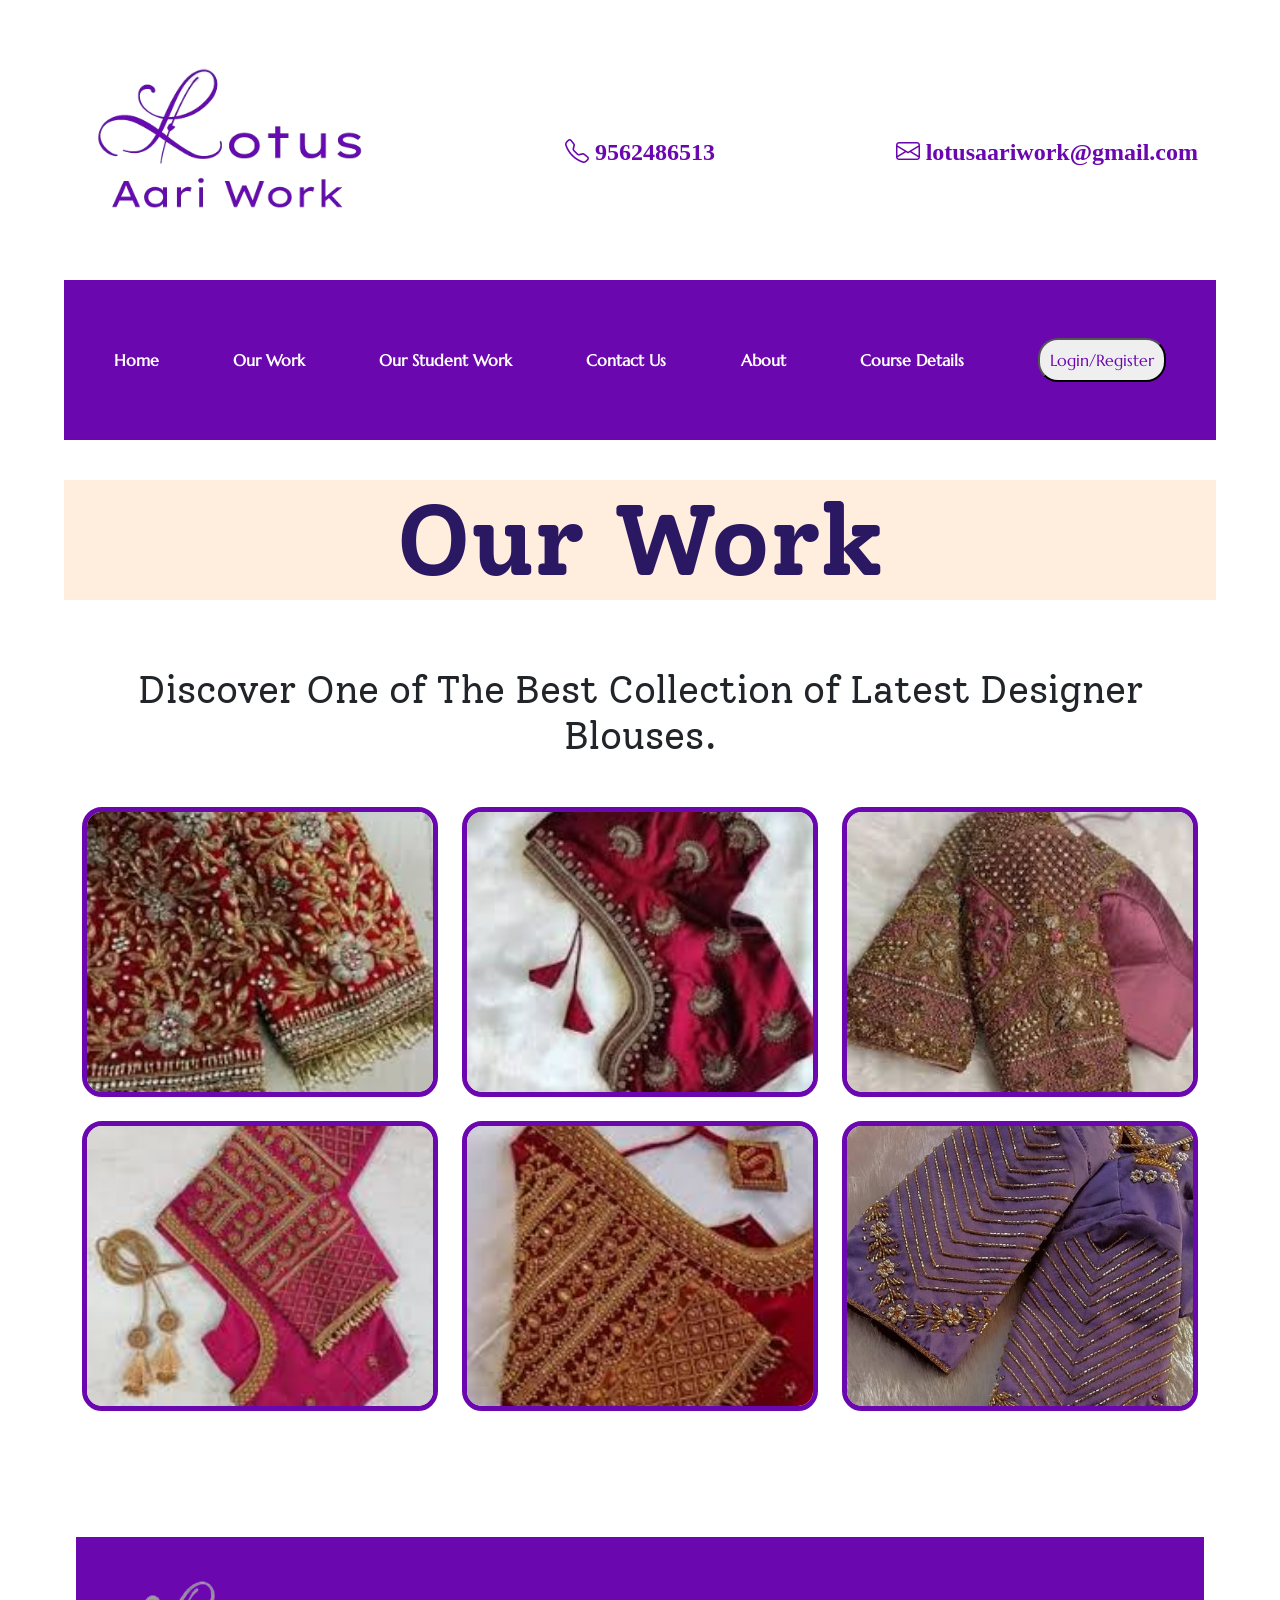
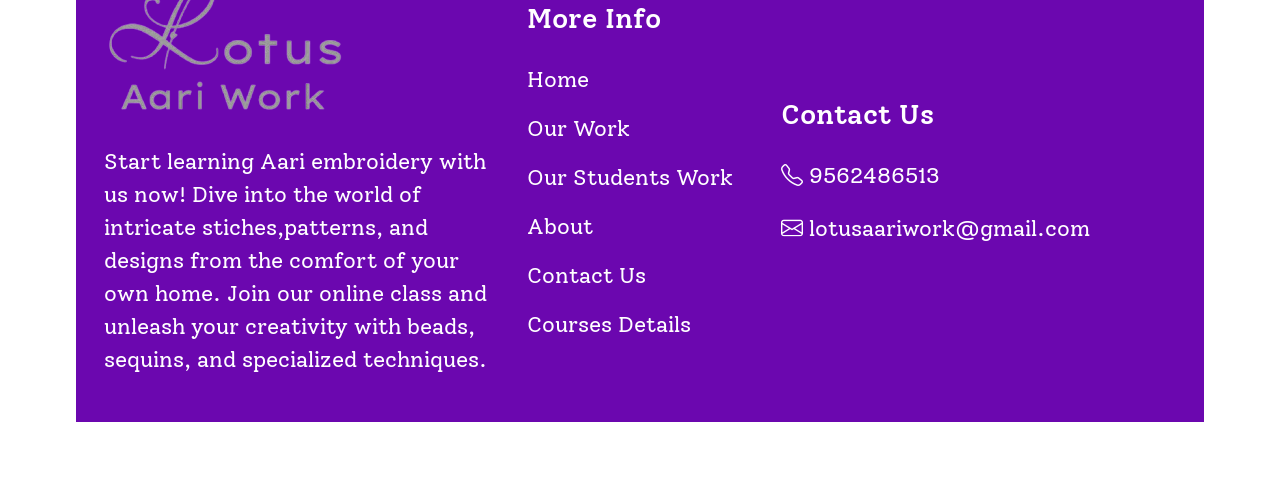
<file: work.html>
<!DOCTYPE html>
<html lang="en">
<head>
    <meta charset="UTF-8">
    <meta name="viewport" content="width=device-width, initial-scale=1.0">
    <title>Aari _ Our Work</title>
    <link href="https://cdn.jsdelivr.net/npm/bootstrap@5.3.8/dist/css/bootstrap.min.css" rel="stylesheet" integrity="sha384-sRIl4kxILFvY47J16cr9ZwB07vP4J8+LH7qKQnuqkuIAvNWLzeN8tE5YBujZqJLB" crossorigin="anonymous">
    <link rel="stylesheet" href="https://cdn.jsdelivr.net/npm/bootstrap-icons@1.13.1/font/bootstrap-icons.min.css">
    <!--Font Styles-->
    <link rel="preconnect" href="https://fonts.googleapis.com">
<link rel="preconnect" href="https://fonts.gstatic.com" crossorigin>
<link href="https://fonts.googleapis.com/css2?family=Marcellus&family=Solway:wght@300;400;500;700;800&display=swap" rel="stylesheet">
    <!--Inherit Css-->
    <link rel="stylesheet" href="Assets/CSS/work.css">
</head>
<body>
    <div class="overall">
        <!--Logo-->
        
        <div class="container  top-bar ">
            <div class="row align-items-center">
                <div class="col">
                    <img src="Assets/Images/Home-Images/logo.png" alt="logo" class="logo">
                </div>
                <div class="col lavender1">
                    
                    <p><b><i class="bi bi-telephone"></i> 9562486513</b></p>
                </div>
                <div class="col lavender2">
                    
                    <p><b><i class="bi bi-envelope"></i>  lotusaariwork@gmail.com</b></p>
                </div>
            </div>
        </div>

        <!--Navbar Section-->

       <nav style="background-color: #6B07AF; padding:50px;">
        <div class="menu1 ">
            <div class=" navbar text-white " style="font-family: 'marcellus'; font-weight: 600;">
               
                <a class="nav-link" href="index.html">Home</a>
                <a class="nav-link" href="work.html">Our Work</a>
                <a class="nav-link" href="studentwork.html">Our Student Work</a>
                <a class="nav-link" href="contact.html">Contact Us</a>
                <a class="nav-link" href="about.html">About</a>
                <a class="nav-link" href="course.html">Course Details</a>
               
            
                <button class="loginreg navbar">
                    <a class=" nav-link" href="login.html">Login</a>
                    <a class="nav-link" href="register.html">/Register</a>
                </button>
            </div>
            </div>
            <div class="menu">
                <div class="navbar">
                    <button class="loginreg navbar">
                        <a class=" nav-link" href="login.html">Login</a>
                        <a class="nav-link" href="register.html">/Register</a>
                    </button>
                <div class="hamburger" onclick="toggleMenu()"><i class="bi bi-list" style="font-size: 50px;"></i></div>
            </div>
        </nav>
        
        <!--Home -->
        <div class=" homeban">
            <h1>Our Work</h1>
            <h3>Discover One of The Best Collection of Latest Designer Blouses.</h3>
        </div>
        <div class="container my-5">
            <div class="row g-4">
                <!--Individual Card-->
                
                <div class="col-md-4">
                    <div class="card card-custom1">
                         <img class="card-img-bottom" src="Assets/Images/OurWork-Images/aari1.jpeg" alt="Card image" style="width:100%">
                    </div>
                </div>
                <div class="col-md-4">
                    <div class="card card-custom1">
                         <img class="card-img-bottom" src="Assets/Images/OurWork-Images/aari2.jpeg" alt="Card image" style="width:100%">
                    </div>
                </div>
                <div class="col-md-4">
                    <div class="card card-custom1">
                         <img class="card-img-bottom" src="Assets/Images/OurWork-Images/aari3.jpeg" alt="Card image" style="width:100%">
                    </div>
                </div>
                <div class="col-md-4">
                    <div class="card card-custom1">
                         <img class="card-img-bottom" src="Assets/Images/OurWork-Images/aari4.jpeg" alt="Card image" style="width:100%">
                    </div>
                </div>
                <div class="col-md-4">
                    <div class="card card-custom1">
                         <img class="card-img-bottom" src="Assets/Images/OurWork-Images/aari5.jpeg" alt="Card image" style="width:100%">
                    </div>
                </div>
                <div class="col-md-4">
                    <div class="card card-custom1">
                         <img class="card-img-bottom" src="Assets/Images/OurWork-Images/aari6.jpg" alt="Card image" style="width:100%">
                    </div>
                </div>
            </div>
            
        </div>



        <!--Footer--> 
      
        <footer class="container-fluid py-5 foot"  >
            <div class="last" style="background-color: #6B07AF;">
                <div class=" infor1">
                   <img src="Assets/Images/Home-Images/logo2.png" alt="logo" class="logo2">
                
                    <p>
                        Start learning Aari embroidery with us now! Dive into the world of intricate stiches,patterns, and designs from the comfort of your own home. Join our online class and unleash your creativity with beads, sequins, and specialized techniques.
                    </p>
                </div>
                <div class=" infor2">
                    <h5>More Info</h5>
                    <p>Home</p>
                    <p>Our Work</p>
                        
                        <p>Our Students Work</p>
                        <p>About</p>
                        <p>Contact Us</p>
                        <p>Courses Details</p>
                    </ul>
                </div>
                <div class=" infor3">
                    <h5>Contact Us</h5>
                    <div class="col lavender3">
                    
                    <p><b><i class="bi bi-telephone"></i> 9562486513</b></p>
                    </div>
                    <div class="col lavender4">
                    
                    <p><b><i class="bi bi-envelope"></i>  lotusaariwork@gmail.com</b></p>
                </div>
                </div>
            </div>
        </footer>

    
    </div>
<script src="https://cdn.jsdelivr.net/npm/bootstrap@5.3.8/dist/js/bootstrap.bundle.min.js" integrity="sha384-FKyoEForCGlyvwx9Hj09JcYn3nv7wiPVlz7YYwJrWVcXK/BmnVDxM+D2scQbITxI" crossorigin="anonymous"></script>
</body>
</html>
</file>
<file: Assets/CSS/style.css>
*{
    box-sizing: border-box;
    margin : 0;
    padding: 0;
}
.overall
{
    width:90%;
    margin: auto;
}

/* Header */
.top-bar
{
padding-top: 50px;
padding-bottom: 50px;
}
.lavender1
{
    color:#6B07AF ;
    font-family: 'Times New Roman';
    font-size: 24px;
    text-align: center;
    padding-top: 40px;
}
.lavender2
{
    color:#6B07AF ;
    font-family: 'Times New Roman';
    font-size: 24px;
    text-align: right;
    padding-top: 40px;
}
.logo
{
    width: 300px;
    height: 180px;
}

 /*Navbar Section*/
 .loginreg
 {
    border-radius: 20px;
    padding-left: 10px;
    padding-right: 10px;
    color: #6B07AF;
 }
 
/*Banner Section*/
.imgsize>img
{
    width:230px;
    height: 500px;
   padding-bottom: 20px;
    border-radius: 24px;
    overflow: hidden;
}
.top-bar-banner
{
padding-top: 20px;
padding-bottom: 20px;
}
.bnr 
{
    width:100%;
}

/*Welcome Section*/
.top-bar-welcome
{
padding-top: 20px;
padding-bottom: 20px;
}
.weltext h1
{
    font-family:'Solway';
    font-size: 52px;
    font-weight:500;
    padding: 20px 0;
}
.weltext p 
{
    font-family:'Solway';
    font-size: 24px;
    font-weight:400;
    padding: 20px 0;
}
.weltext>ul>li 
{
    font-family:'Solway';
    font-size: 28px;
    font-weight:400;
    padding: 2px 0;
}
.welc1>img
{
    width:250px;
    height: 270px;
    border: 7px solid #6B07AF;
    border-radius: 22px;
}
.welc2>img
{
    width:250px;
    height: 270px;
    border: 7px solid #6B07AF;
    border-radius: 22px;
}
.welc1
{
    position: absolute;
}
.welc2
{
    position: relative;
    top:150px;
    left:140px;
}
.pad-top-bot
{
    padding-top: 30px;
padding-bottom: 30px;
   margin-top:30px;
   margin-bottom: 30px;
    
}

.contactbtn a
{
 text-decoration: none;
 color:#6B07AF;
}
.contactbtn
{
    padding:10px 40px;
 border-radius: 24px;
 font-family:'Solway';
    font-size: 26px;
    font-weight:800;
    border: none;
}
.cent
{
    justify-content: center;
    padding-left: 30px;
    margin-top: 40px;
}
.oflow 
{
    overflow: hidden;
}

/*Why Choose Cards*/
.section-title
{
    font-family: 'Solway';
   padding-bottom: 20px;
}
.section-title h3
{
    font-size: 44px;
     font-weight: 600;
     text-align: left;
     padding-bottom: 20px;
}
.section-title p 
{
    font-size: 18px;
     font-weight: 200;
     text-align:justify;
}
.card-custom
{   
    font-family: 'Solway';
    font-weight: 600;
    border-radius: 15px;
    border: 2px solid ;
    padding-top: 25px;
    padding-bottom: 25px;
    text-align: center;
    height:100%;
    transition:0.3s;
}
.card-custom>p 
{
    font-weight: 200;
    font-size: 18px;
    text-align: left;
    padding-left: 10px;
    padding-right:5px;
}
.card-custom>h5
{
    font-size: 37px;
}
.icon-circle>img
{
    width:170px;
    height:150px;
}
.cardsec
{
    padding-top: 20px;
    padding-bottom: 30px;
   
    
}
/* Footer */
.lavender3
{
    color:white ;
    font-family: 'Solway';
    font-size: 24px;
    text-align: left;
    padding-top: 10px;
    font-weight: 100;
}
.lavender4
{
    color:white;
    font-family: 'Solway';
    font-size: 24px;
    text-align: left;
    padding-top: 4px;
     font-weight: 100;
}
.infor1
{
     font-family: 'Solway';
     color: white;
     width: 35%;
    text-align:left;
}
.infor2
{
    font-family: 'Solway';
     color: white;
     width: 20%;
    text-align:left;
}
.infor3
{
    font-family: 'Solway';
     color: white;
     width: 35%;
    text-align:left;
}
.infor1 img
{
    padding-top: 10px;
    padding-bottom: 30px;
}
.last
{
    display: flex;
    flex-wrap: wrap;
    align-items: center;
    justify-content: space-evenly;
}
.infor2 h5
{
    font-size: 28px;
    padding-bottom: 10px;
}
.infor2 p 
{
    font-size: 22px;
}
.infor3 h5
{
    font-size: 28px;
    padding-bottom: 20px;
}
.infor3 p 
{
    font-size: 22px;
}
.infor1 p 
{
    font-size: 22px;
}
.last
{
    margin-top: 30px;
    margin-bottom: 30px;
    padding-top: 30px;
    padding-bottom: 30px;
}

/* Animations */
/*----------------*/
.card-custom:hover
{
    background-color:#8F8484;
    color:white;
}
a:hover
{
    text-decoration: underline;
    text-underline-offset: 7px;
}

/*
.imgsize img {
    width: 90%;
    object-fit: cover;
    transition: transform 0.5s ease;
}

.imgsize:hover img {
    transform: scale(1.08); 
}
*/
 /* Media Query */

 /* For Desktop Devices */
/*------------------------- */
@media only screen and (min-width: 1440px)
{
/*Navbar Section*/
.menu
{
    display: none;
}
}
@media only screen and (min-width: 1025px)
{
.menu
{
    display: none;
} 
}
/* For Laptop Devices */
/*------------------------- */
@media only screen and (max-width: 1024px)
{
/*Logo Section*/
.lavender1
{
   
    font-size: 20px;
    
}
.lavender2
{
    
    font-size: 20px;
       
}

/*Navbar Section*/
.menu
{
    display: none;
}

}

/* For Tablet Devices */
/*------------------------- */
@media only screen and (max-width: 768px)
{
/*Logo Section*/
.lavender1
{
   
    font-size: 16px;
    
}
.lavender2
{
    
    font-size: 16px;
       
}
.logo
{
    width: 200px;
    height: 100px;
}
/*Navbar Section*/
.menu
{
    display: none;
}
/*Welcome Section*/

.weltext h1
{
   
    font-size: 44px;
    
}
.weltext p 
{
   
    font-size: 16px;
    
}
.weltext>ul>li 
{
    
    font-size: 16px;
    
}
.welc1>img
{
    width:180px;
    height: 200px;
    border: 7px solid #6B07AF;
    border-radius: 18px;
}
.welc2>img
{
    width:180px;
    height: 200px;
    border: 7px solid #6B07AF;
    border-radius: 18px;
}
.welc1
{
    position: absolute;
}
.welc2
{
    position: relative;
    top:80px;
    left:70px;
}
.pad-top-bot
{
    padding: 20px 0px;
    margin: 20px 0px;
}

.contactbtn a
{
 text-decoration: none;
 color:#6B07AF;
}
.contactbtn
{
    padding:10px 30px;
 border-radius: 18px;

    font-size: 16px;
    
}
.cent
{
    justify-content: center;
    padding-left: 20px;
    margin-top: 20px;
}
/*Footer*/
.infor1
{
    width:100%;

}
.infor2
{
    width:40%;
    
}
.infor3
{
    width:40%;
    
}
.lavender3
{
   
    font-size: 18px;
    
}
.lavender4
{
    
    font-size: 18px;
    
}

.infor1 img
{
    padding-top: 10px;
    padding-bottom: 30px;
}

.infor2 h5
{
    font-size: 21px;
    padding-bottom: 10px;
}
.infor2 p 
{
    font-size: 16px;
}
.infor3 h5
{
    font-size: 21px;
    padding-bottom: 10px;
}
.infor3 p 
{
    font-size: 16px;
}
.infor1 p 
{
    font-size: 16px;
}
.last
{
    margin-top: 20px;
    margin-bottom: 20px;
    padding-top: 20px;
    padding-bottom: 20px;
}
}

/* For Large Mobile Devices */
/*------------------------- */
@media only screen and (max-width: 426px)
{

/*Navbar Section*/
.menu1
{
    display: none;
}
.menu
{
    display: flex;
    justify-content: center;
    flex-direction: row;

}
/*Welcome Section*/

.weltext h1
{
    
    font-size: 34px;
    
    padding: 8px 0;
}
.weltext p 
{
   
    font-size: 14px;
    
    padding: 8px 0;
}
.weltext>ul>li 
{
  
    font-size: 14px;
    
    padding: 1px 0;
}
.welc1>img
{
    width:100px;
    height: 130px;
    border: 7px solid #6B07AF;
    border-radius: 18px;
}
.welc2>img
{
    width:100px;
    height: 130px;
    border: 7px solid #6B07AF;
    border-radius: 18px;
}

.welc2
{
    position: relative;
    top:50px;
    left:40px;
}
.pad-top-bot
{
    padding-top: 10px;
padding-bottom: 10px;
   margin-top:10px;
   margin-bottom: 10px;
    
}
.white
{
    height: 10vh;
}

.contactbtn
{
    padding:10px 40px;
 border-radius: 21px;
 
    font-size: 16px;
   
}

.infor1
{
    width:100%;

}
.infor2
{
    width:100%;
    text-align: center;
}
.infor3
{
    width:100%;
    text-align: left;
}
.lavender3
{
   
    font-size: 12px;
    
}
.lavender4
{
    
    font-size: 12px;
    
}

.infor1 img
{
    padding-top: 10px;
    padding-bottom: 30px;
}

.infor2 h5
{
    font-size: 21px;
    padding-bottom: 10px;
}
.infor2 p 
{
    font-size: 13px;
}
.infor3 h5
{
    font-size: 21px;
    
}
.infor3 p 
{
    font-size: 13px;
}
.infor1 p 
{
    font-size: 13px;
}
.last
{
    margin-top: 10px;
    margin-bottom: 10px;
    padding-top: 10px;
    padding-bottom: 10px;
    padding-left: 6px;
}

}

/* For Small Mobile Devices */
/*------------------------- */
@media only screen and (max-width: 320px)
{

/*Logo Section*/
.logo
{
    width: 200px;
    height: 100px;
}

.welc1>img
{
    width:70px;
    height: 60px;
    border: 7px solid #6B07AF;
    border-radius: 18px;
}
.welc2>img
{
    width:70px;
    height: 60px;
    border: 7px solid #6B07AF;
    border-radius: 18px;
}

.welc2
{
    position: relative;
    top:30px;
    left:15px;
}
/*.welc1 img
{
    display: none ;
}
.welc2 img
{
    display: none ;
}*/

}
</file>
<file: Assets/CSS/about.css>
*{
    box-sizing: border-box;
    margin : 0;
    padding: 0;
}
.overall
{
    width:90%;
    margin: auto;
}
/* Header */
.top-bar
{
padding-top: 50px;
padding-bottom: 50px;
}
.lavender1
{
    color:#6B07AF ;
    font-family: 'Times New Roman';
    font-size: 24px;
    text-align: center;
    padding-top: 40px;
}
.lavender2
{
    color:#6B07AF ;
    font-family: 'Times New Roman';
    font-size: 24px;
    text-align: right;
    padding-top: 40px;
}
.logo
{
    width: 300px;
    height: 180px;
}

 /*Navbar Section*/
 .loginreg
 {
    border-radius: 20px;
    padding-left: 10px;
    padding-right: 10px;
    color: #6B07AF;
 }
 /*Cards*/
 .cards2 h1
 {
    font-family: 'Solway';
    font-size: 46px;
    text-align: center;
    font-weight: 400;
    padding-top: 30px;
    padding-bottom: 30px;
 }
 .cardstext
 {
    font-family: 'Solway';
    font-size: 31px;
    font-weight: 400;
    padding: 30px;
    border:1px solid #6B07AF;
    text-align: justify;
 }

 /* Footer */
.lavender3
{
    color:white ;
    font-family: 'Solway';
    font-size: 24px;
    text-align: left;
    padding-top: 10px;
    font-weight: 100;
}
.lavender4
{
    color:white;
    font-family: 'Solway';
    font-size: 24px;
    text-align: left;
    padding-top: 4px;
     font-weight: 100;
}
.infor1
{
     font-family: 'Solway';
     color: white;
     width: 35%;
    text-align:left;
}
.infor2
{
    font-family: 'Solway';
     color: white;
     width: 20%;
    text-align:left;
}
.infor3
{
    font-family: 'Solway';
     color: white;
     width: 35%;
    text-align:left;
}
.infor1 img
{
    padding-top: 10px;
    padding-bottom: 30px;
}
.last
{
    display: flex;
    flex-wrap: wrap;
    align-items: center;
    justify-content: space-evenly;
}
.infor2 h5
{
    font-size: 28px;
    padding-bottom: 20px;
}
.infor2 p 
{
    font-size: 22px;
}
.infor3 h5
{
    font-size: 28px;
    padding-bottom: 10px;
}
.infor3 p 
{
    font-size: 22px;
}
.infor1 p 
{
    font-size: 22px;
}
.last
{
    margin-top: 30px;
    margin-bottom: 30px;
    padding-top: 30px;
    padding-bottom: 30px;
}
/*Join Now*/
.btnlog
{
    font-family: 'Solway';
    background: #6B07AF;
    font-size: 34px;
    
}
.butn
{
    text-align: center;
    padding: 20px;
}
.texts
{
    font-family: 'Solway';
    padding: 20px;
    font-size: 32px;
}
.join
{
    padding-top: 20px;
}
/* Animations */
/*----------------*/
.card-custom:hover
{
    background-color:#8F8484;
    color:white;
}
a:hover
{
    text-decoration: underline;
    text-underline-offset: 7px;
}

/*
.imgsize img {
    width: 90%;
    object-fit: cover;
    transition: transform 0.5s ease;
}

.imgsize:hover img {
    transform: scale(1.08); 
}
*/



 /* Media Query */

 /* For Desktop Devices */
/*------------------------- */
@media only screen and (min-width: 1440px)
{
/*Navbar Section*/
.menu
{
    display: none;
}
}
@media only screen and (min-width: 1025px)
{
.menu
{
    display: none;
} 
}
/* For Laptop Devices */
/*------------------------- */
@media only screen and (max-width: 1024px)
{
/*Logo Section*/
.lavender1
{
   
    font-size: 20px;
    
}
.lavender2
{
    
    font-size: 20px;
       
}

/*Navbar Section*/
.menu
{
    display: none;
}

}

/* For Tablet Devices */
/*------------------------- */
@media only screen and (max-width: 768px)
{
/*Logo Section*/
.lavender1
{
   
    font-size: 16px;
    
}
.lavender2
{
    
    font-size: 16px;
       
}
.logo
{
    width: 200px;
    height: 100px;
}
/*Cards*/
.cards2 h1
 {
    
    font-size: 30px;
    padding-top: 20px;
    padding-bottom: 20px;
 }
 .cardstext
 {
   
    font-size: 20px;
    font-weight: 400;
    padding: 30px;
   
 }
/*Footer*/
.infor1
{
    width:100%;

}
.infor2
{
    width:40%;
    
}
.infor3
{
    width:40%;
    
}
.lavender3
{
   
    font-size: 18px;
    
}
.lavender4
{
    
    font-size: 18px;
    
}

.infor1 img
{
    padding-top: 10px;
    padding-bottom: 30px;
}

.infor2 h5
{
    font-size: 21px;
    padding-bottom: 10px;
}
.infor2 p 
{
    font-size: 16px;
}
.infor3 h5
{
    font-size: 21px;
    padding-bottom: 10px;
}
.infor3 p 
{
    font-size: 16px;
}
.infor1 p 
{
    font-size: 16px;
}
.last
{
    margin-top: 20px;
    margin-bottom: 20px;
    padding-top: 20px;
    padding-bottom: 20px;
}
}

/* For Large Mobile Devices */
/*------------------------- */
@media only screen and (max-width: 426px)
{

/*Navbar Section*/
.menu1
{
    display: none;
}
.menu
{
    display: flex;
    justify-content: center;
    flex-direction: row;

}
.white
{
    height: 10vh;
}
.infor1
{
    width:100%;

}
.infor2
{
    width:100%;
    text-align: center;
}
.infor3
{
    width:100%;
    text-align: left;
}
.lavender3
{
   
    font-size: 12px;
    
}
.lavender4
{
    
    font-size: 12px;
    
}

.infor1 img
{
    padding-top: 10px;
    padding-bottom: 30px;
}

.infor2 h5
{
    font-size: 21px;
    padding-bottom: 10px;
}
.infor2 p 
{
    font-size: 13px;
}
.infor3 h5
{
    font-size: 21px;
    
}
.infor3 p 
{
    font-size: 13px;
}
.infor1 p 
{
    font-size: 13px;
}
.last
{
    margin-top: 10px;
    margin-bottom: 10px;
    padding-top: 10px;
    padding-bottom: 10px;
    padding-left: 10px;
}
}
/* For Small Mobile Devices */
/*------------------------- */
@media only screen and (max-width: 320px)
{

/*Logo Section*/
.logo
{
    width: 200px;
    height: 100px;
}
}
/* */
</file>
<file: Assets/CSS/contact.css>
*{
    box-sizing: border-box;
    margin : 0;
    padding: 0;
}
.overall
{
    width:90%;
    margin: auto;
}
/* Header */
.top-bar
{
padding-top: 50px;
padding-bottom: 50px;
}
.lavender1
{
    color:#6B07AF ;
    font-family: 'Times New Roman';
    font-size: 24px;
    text-align: center;
    padding-top: 40px;
}
.lavender2
{
    color:#6B07AF ;
    font-family: 'Times New Roman';
    font-size: 24px;
    text-align: right;
    padding-top: 40px;
}
.logo
{
    width: 300px;
    height: 180px;
}

 /*Navbar Section*/
 .loginreg
 {
    border-radius: 20px;
    padding-left: 10px;
    padding-right: 10px;
    color: #6B07AF;
 }
/*Contacts*/
.colm1
{
    text-align: center;
     font-family: 'Solway';
    padding: 50px;
      padding-top: 10px;
    padding-bottom: 10px;
    
}
.colm1 h1
{
    font-size: 46px;
    font-weight: 400;
      padding-top: 10px;
    padding-bottom: 10px;
}
.colm1 h3
{
      font-size: 31px;
        padding-top: 10px;
    padding-bottom: 10px;
}
.syml1
{
    font-size: 32px;
      padding-top: 10px;
    padding-bottom: 10px;
}
.colm2
{
    text-align: center;
     font-family: 'Solway';
    padding: 50px;
      padding-top: 10px;
    padding-bottom: 10px;
}
.colm2 h1
{
    font-size: 46px;
    font-weight: 400;
    padding-top: 10px;
    padding-bottom: 10px;
}
.colm2 h3
{
      font-size: 31px;
        padding-top: 10px;
    padding-bottom: 10px;
}
.rowhgt
{
    padding-top: 40px;
}
/*Home 1*/
/* Form */
.bord
{
   border:1px solid black;  
   padding: 30px;
   padding-right: 80px;
  
}
.formcustom1
{
   
    padding-top: 20px;
    font-family: 'Solway';
    
    padding-left: 100px;
    padding-right: 100px;
}
.formcustom1 label
{
    font-family: 'Times New Roman';
    font-size: 22px;
    font-weight: 700;
}
.formcustom1 input
{
    font-size: 22px;
    border:2px solid #6B07AF;
    padding-bottom: 10px;
    padding-top: 10px;
    border-radius: 18px;
}
.formcustom1 textarea
{
     font-size: 22px;
    border:2px solid #6B07AF;
    padding-bottom: 30px;
    padding-top: 30px;
    border-radius: 18px;
}
.form-check
{
    padding-top: 10px;
    padding-bottom: 10px;
}
.form-check input
{
    border:1px solid  #989898;
   

}


.form-check label
{
    padding-top: 20px;
    font-size: 19px;
    color: #8B8484;
    font-weight: 500;
}
.btnlog
{
    color: #6B07AF;
    background-color: #EDF0F2;
    padding-left: 60px;
    padding-right: 60px;
    padding-top: 20px;
    padding-bottom: 20px;
    border-radius: 18px;
    border: none;
    font-size: 24px;
    font-weight:500 ;
}
.butn
{
    text-align: center;
    padding: 20px;
}
.forreg
{
     font-size: 22px;
    font-weight:400 ;
   font-family: 'Solway';
}
.forreg a
{
    text-decoration: none;
}
/*Home image*/
.imgcontact img
{
    text-align: center;
    align-items: center;
    padding-left: 50px;
    height:500px;
    padding-left: 50px;
}
/* Footer */
.lavender3
{
    color:white ;
    font-family: 'Solway';
    font-size: 24px;
    text-align: left;
    padding-top: 50px;
    font-weight: 100;
}
.lavender4
{
    color:white;
    font-family: 'Solway';
    font-size: 24px;
    text-align: left;
    padding-top: 20px;
     font-weight: 100;
}
.infor1
{
     font-family: 'Solway';
     color: white;
     width: 35%;
    text-align:left;
}
.infor2
{
    font-family: 'Solway';
     color: white;
     width: 20%;
    text-align:left;
}
.infor3
{
    font-family: 'Solway';
     color: white;
     width: 35%;
    text-align:left;
}
.infor1 img
{
    padding-top: 10px;
    padding-bottom: 30px;
}
.last
{
    display: flex;
    flex-wrap: wrap;
    align-items: center;
    justify-content: space-evenly;
}
.infor2 h5
{
    font-size: 28px;
    padding-bottom: 20px;
}
.infor2 p 
{
    font-size: 22px;
}
.infor3 h5
{
    font-size: 28px;
    padding-bottom: 20px;
}
.infor3 p 
{
    font-size: 22px;
}
.infor1 p 
{
    font-size: 22px;
}
.last
{
    margin-top: 30px;
    margin-bottom: 30px;
    padding-top: 30px;
    padding-bottom: 30px;
}

/* Animations */
/*----------------*/
.card-custom:hover
{
    background-color:#8F8484;
    color:white;
}
a:hover
{
    text-decoration: underline;
    text-underline-offset: 7px;
}

/*
.imgsize img {
    width: 90%;
    object-fit: cover;
    transition: transform 0.5s ease;
}

.imgsize:hover img {
    transform: scale(1.08); 
}
*/



 /* Media Query */

 /* For Desktop Devices */
/*------------------------- */
@media only screen and (min-width: 1440px)
{
/*Navbar Section*/
.menu
{
    display: none;
}
}
@media only screen and (min-width: 1025px)
{
.menu
{
    display: none;
} 
}
/* For Laptop Devices */
/*------------------------- */
@media only screen and (max-width: 1024px)
{
/*Logo Section*/
.lavender1
{
   
    font-size: 20px;
    
}
.lavender2
{
    
    font-size: 20px;
       
}

/*Navbar Section*/
.menu
{
    display: none;
}

.formcustom1
{
   
    padding-top: 8px;
    font-family: 'Solway';
    
    padding-left: 200px;
    padding-right: 200px;
}

}

/* For Tablet Devices */
/*------------------------- */
@media only screen and (max-width: 768px)
{
/*Logo Section*/
.lavender1
{
   
    font-size: 16px;
    
}
.lavender2
{
    
    font-size: 16px;
       
}
.logo
{
    width: 200px;
    height: 100px;
}
/*form*/
.formcustom1
{
   
    padding-top: 4px;
    font-family: 'Solway';
    
    padding-left: 130px;
    padding-right: 130px;
}
/*Contact*/
.colm1
{
   
    padding: 30px;
      padding-top: 7px;
    padding-bottom: 7px;
    
}
.colm1 h1
{
    font-size: 36px;
    
    padding-top: 7px;
    padding-bottom: 7px;
}
.colm1 h3
{
      font-size: 26px;
        padding-top: 7px;
    padding-bottom: 7px;
}
.syml1
{
     font-size: 26px;
        padding-top: 7px;
    padding-bottom: 7px;
}
.colm2
{
   
    padding: 30px;
      padding-top: 7px;
    padding-bottom: 7px;
}
.colm2 h1
{
    font-size: 36px;
    
    padding-top: 7px;
    padding-bottom: 7px;
}
.colm2 h3
{
      font-size: 26px;
        padding-top: 7px;
    padding-bottom: 7px;
}
.rowhgt
{
    padding-top: 30px;
}
/*Footer*/
.infor1
{
    width:100%;

}
.infor2
{
    width:40%;
    
}
.infor3
{
    width:40%;
    
}
.lavender3
{
   
    font-size: 18px;
    
}
.lavender4
{
    
    font-size: 18px;
    
}

.infor1 img
{
    padding-top: 10px;
    padding-bottom: 30px;
}

.infor2 h5
{
    font-size: 21px;
    padding-bottom: 10px;
}
.infor2 p 
{
    font-size: 16px;
}
.infor3 h5
{
    font-size: 21px;
    padding-bottom: 10px;
}
.infor3 p 
{
    font-size: 16px;
}
.infor1 p 
{
    font-size: 16px;
}
.last
{
    margin-top: 20px;
    margin-bottom: 20px;
    padding-top: 20px;
    padding-bottom: 20px;
}
}

/* For Large Mobile Devices */
/*------------------------- */
@media only screen and (max-width: 426px)
{

/*Navbar Section*/
.menu1
{
    display: none;
}
.menu
{
    display: flex;
    justify-content: center;
    flex-direction: row;

}
.white
{
    height: 10vh;
}
/*Contacts*/

.colm1
{
   
    padding: 30px;
      padding-top: 7px;
    padding-bottom: 7px;
    
}
.colm1 h1
{
    font-size: 36px;
    
    padding-top: 7px;
    padding-bottom: 7px;
}
.colm1 h3
{
      font-size: 26px;
        padding-top: 7px;
    padding-bottom: 7px;
}
.syml1
{
     font-size: 26px;
        padding-top: 7px;
    padding-bottom: 7px;
}
.colm2
{
   
    padding: 30px;
      padding-top: 7px;
    padding-bottom: 7px;
}
.colm2 h1
{
    font-size: 36px;
    
    padding-top: 7px;
    padding-bottom: 7px;
}
.colm2 h3
{
      font-size: 26px;
        padding-top: 7px;
    padding-bottom: 7px;
}

/* Form */
.bord
{
   border:1px solid black;  
   padding: 10px;
   padding-right: 10px;
  width:100%;
}
.formcustom1
{
   
    padding-top: 4px;
    font-family: 'Solway';
    
    padding-left: 10px;
    padding-right: 10px;
}

.formcustom1 label
{
    font-family: 'Times New Roman';
    font-size: 16px;
    font-weight: 600;
}
.formcustom1 input
{
    font-size: 16px;
    border:2px solid #6B07AF;
    padding-bottom: 6px;
    padding-top: 6px;
    border-radius: 12px;
    padding-left: 20px;
    padding-right: 20px;
}
.formcustom1 textarea
{
     font-size: 16px;
    border:2px solid #6B07AF;
    padding-bottom: 15px;
    padding-top: 15px;
    border-radius: 12px;
    padding-left: 20px;
    padding-right: 20px;
}
.form-check
{
    padding-top: 8px;
    padding-bottom: 5px;
}
.form-check input
{
    border:1px solid  #989898;
   padding-left: 20px;
    padding-right: 100px;

}


.form-check label
{
    padding-top: 10px;
    font-size: 13px;
    color: #8B8484;
    font-weight: 500;
     padding-left: 20px;
    padding-right: 100px;

}
.btnlog
{
    color: #6B07AF;
    background-color: #EDF0F2;
    padding-left: 20px;
    padding-right: 20px;
    padding-top: 10px;
    padding-bottom: 10px;
    border-radius: 12px;
    border: none;
    font-size: 20px;
    font-weight:500 ;
}
.butn
{
    text-align: center;
    padding: 10px;
}
.imgcontact img 
{
    width:300px ;
    height:400px ;
}
.infor1
{
    width:100%;

}
.infor2
{
    width:100%;
    text-align: center;
}
.infor3
{
    width:100%;
    text-align: left;
}
.lavender3
{
   
    font-size: 12px;
    
}
.lavender4
{
    
    font-size: 12px;
    
}

.infor1 img
{
    padding-top: 10px;
    padding-bottom: 30px;
}

.infor2 h5
{
    font-size: 21px;
    padding-bottom: 10px;
}
.infor2 p 
{
    font-size: 13px;
}
.infor3 h5
{
    font-size: 21px;
    
}
.infor3 p 
{
    font-size: 13px;
}
.infor1 p 
{
    font-size: 13px;
}
.last
{
    margin-top: 10px;
    margin-bottom: 10px;
    padding-top: 10px;
    padding-bottom: 10px;
    padding-left: 10px;
}
}
/* For Small Mobile Devices */
/*------------------------- */
@media only screen and (max-width: 320px)
{

/*Logo Section*/
.logo
{
    width: 200px;
    height: 100px;
}
.colm1
{
   
    padding: 20px;
      padding-top: 5px;
    padding-bottom: 5px;
    
}
.colm1 h1
{
    font-size: 28px;
    
    padding-top: 5px;
    padding-bottom: 5px;
}
.colm1 h3
{
      font-size: 20px;
        padding-top: 5px;
    padding-bottom: 5px;
}
.syml1
{
     font-size: 26px;
        padding-top: 5px;
    padding-bottom: 5px;
}
.colm2
{
   
    padding: 20px;
      padding-top: 5px;
    padding-bottom: 5px;
}
.colm2 h1
{
    font-size: 28px;
    
    padding-top: 5px;
    padding-bottom: 5px;
}
.colm2 h3
{
      font-size: 20px;
        padding-top: 5px;
    padding-bottom: 5px;
}
}
/* */
</file>
<file: Assets/CSS/course.css>
*{
    box-sizing: border-box;
    margin : 0;
    padding: 0;
}
.overall
{
    width:90%;
    margin: auto;
}
/* Header */
.top-bar
{
padding-top: 50px;
padding-bottom: 50px;
}
.lavender1
{
    color:#6B07AF ;
    font-family: 'Times New Roman';
    font-size: 24px;
    text-align: center;
    padding-top: 40px;
}
.lavender2
{
    color:#6B07AF ;
    font-family: 'Times New Roman';
    font-size: 24px;
    text-align: right;
    padding-top: 40px;
}
.logo
{
    width: 300px;
    height: 180px;
}

 /*Navbar Section*/
 .loginreg
 {
    border-radius: 20px;
    padding-left: 10px;
    padding-right: 10px;
    color: #6B07AF;
 }

 /* Footer */
.lavender3
{
    color:white ;
    font-family: 'Solway';
    font-size: 24px;
    text-align: left;
    padding-top: 10px;
    font-weight: 100;
}
.lavender4
{
    color:white;
    font-family: 'Solway';
    font-size: 24px;
    text-align: left;
    padding-top: 4px;
     font-weight: 100;
}
.infor1
{
     font-family: 'Solway';
     color: white;
     width: 35%;
    text-align:left;
}
.infor2
{
    font-family: 'Solway';
     color: white;
     width: 20%;
    text-align:left;
}
.infor3
{
    font-family: 'Solway';
     color: white;
     width: 35%;
    text-align:left;
}
.infor1 img
{
    padding-top: 10px;
    padding-bottom: 30px;
}
.last
{
    display: flex;
    flex-wrap: wrap;
    align-items: center;
    justify-content: space-evenly;
}
.infor2 h5
{
    font-size: 28px;
    
}
.infor2 p 
{
    font-size: 22px;
}
.infor3 h5
{
    font-size: 28px;
   
}
.infor3 p 
{
    font-size: 22px;
}
.infor1 p 
{
    font-size: 22px;
}
.last
{   
    padding-left: 10px;
    margin-top: 30px;
    margin-bottom: 30px;
    padding-top: 30px;
    padding-bottom: 30px;
}
/*Header*/
.hhh
{
    text-align: center;
    font-size: 46px;
    font-family: 'Solway';
    font-weight: 500;
}
.hhh h1
{
    padding-top: 20px;
    padding-bottom: 20px;
}
.hhh1 h3
{
     font-family: 'Solway';
    text-align: left;
    font-size: 38px;
    font-weight: 500;
}
.btnlog
{
    color:white;
    background-color: #6B07AF;
    padding-left: 50px;
    padding-right: 50px;
    padding-top: 15px;
    padding-bottom: 15px;
    border-radius: 8px;
    border: none;
    font-size: 38px;
    font-weight:400 ;
    font-family: 'Solway';
}
.butn
{
        font-family: 'Solway';
    text-align: center;
    padding: 20px;
}
.hhh1ul
{
     font-family: 'Solway';
     font-size: 34px;
    font-weight:400 ;
}
.hhhspace
{
    padding-left: 70px;
    padding-top: 20px;
    padding-bottom: 20px;
}

/* Animations */
/*----------------*/
.card-custom:hover
{
    background-color:#8F8484;
    color:white;
}
a:hover
{
    text-decoration: underline;
    text-underline-offset: 7px;
}

/*
.imgsize img {
    width: 90%;
    object-fit: cover;
    transition: transform 0.5s ease;
}

.imgsize:hover img {
    transform: scale(1.08); 
}
*/



 /* Media Query */

 /* For Desktop Devices */
/*------------------------- */
@media only screen and (min-width: 1440px)
{
/*Navbar Section*/
.menu
{
    display: none;
}
}
@media only screen and (min-width: 1025px)
{
.menu
{
    display: none;
} 
}
/* For Laptop Devices */
/*------------------------- */
@media only screen and (max-width: 1024px)
{
/*Logo Section*/
.lavender1
{
   
    font-size: 20px;
    
}
.lavender2
{
    
    font-size: 20px;
       
}

/*Navbar Section*/
.menu
{
    display: none;
}

}

/* For Tablet Devices */
/*------------------------- */
@media only screen and (max-width: 768px)
{
/*Logo Section*/
.lavender1
{
   
    font-size: 16px;
    
}
.lavender2
{
    
    font-size: 16px;
       
}
.logo
{
    width: 200px;
    height: 100px;
}
/*Header*/
.hhh
{
   
    font-size: 38px;
    
}
.hhh h1
{
    padding-top: 10px;
    padding-bottom: 10px;
}
.hhh1 h3
{
    
    font-size: 30px;
    font-weight: 400;
}
.btnlog
{
    padding-left: 30px;
    padding-right: 30px;
    padding-top: 10px;
    padding-bottom: 10px;
    border-radius: 8px;
    font-size: 30px;
    font-weight:400 ;
   
}
.butn
{
      
    padding: 10px;
}
.hhh1ul
{
    
     font-size: 28px;
    font-weight:400 ;
}
.hhhspace
{
    padding-left: 50px;
    padding-top: 10px;
    padding-bottom: 10px;
}

/*Footer*/
.infor1
{
    width:100%;

}
.infor2
{
    width:40%;
    
}
.infor3
{
    width:40%;
    
}
.lavender3
{
   
    font-size: 18px;
    
}
.lavender4
{
    
    font-size: 18px;
    
}

.infor1 img
{
    padding-top: 10px;
    padding-bottom: 30px;
}

.infor2 h5
{
    font-size: 21px;
    padding-bottom: 10px;
}
.infor2 p 
{
    font-size: 16px;
}
.infor3 h5
{
    font-size: 21px;
    padding-bottom: 10px;
}
.infor3 p 
{
    font-size: 16px;
}
.infor1 p 
{
    font-size: 16px;
}
.last
{
    margin-top: 20px;
    margin-bottom: 20px;
    padding-top: 20px;
    padding-bottom: 20px;
}
}

/* For Large Mobile Devices */
/*------------------------- */
@media only screen and (max-width: 426px)
{

/*Navbar Section*/
.menu1
{
    display: none;
}
.menu
{
    display: flex;
    justify-content: center;
    flex-direction: row;

}
.white
{
    height: 10vh;
}
/*Footer*/
.infor1
{
    width:100%;

}
.infor2
{
    width:100%;
    text-align: center;
}
.infor3
{
    width:100%;
    text-align: left;
}
.lavender3
{
   
    font-size: 12px;
    
}
.lavender4
{
    
    font-size: 12px;
    
}

.infor1 img
{
    padding-top: 10px;
    padding-bottom: 30px;
}

.infor2 h5
{
    font-size: 21px;
    padding-bottom: 10px;
}
.infor2 p 
{
    font-size: 13px;
}
.infor3 h5
{
    font-size: 21px;
    
}
.infor3 p 
{
    font-size: 13px;
}
.infor1 p 
{
    font-size: 13px;
}
.last
{
    margin-top: 10px;
    margin-bottom: 10px;
    padding-top: 10px;
    padding-bottom: 10px;
    padding-left: 10px;
}
}
/* For Small Mobile Devices */
/*------------------------- */
@media only screen and (max-width: 320px)
{

/*Logo Section*/
.logo
{
    width: 200px;
    height: 100px;
}
}
/* */
</file>
<file: Assets/CSS/login.css>
*{
    box-sizing: border-box;
    margin : 0;
    padding: 0;
}
.overall
{
    width:90%;
    margin: auto;
}
/* Header */
.top-bar
{
padding-top: 50px;
padding-bottom: 50px;
}
.lavender1
{
    color:#6B07AF ;
    font-family: 'Times New Roman';
    font-size: 24px;
    text-align: center;
    padding-top: 40px;
}
.lavender2
{
    color:#6B07AF ;
    font-family: 'Times New Roman';
    font-size: 24px;
    text-align: right;
    padding-top: 40px;
}
.logo
{
    width: 300px;
    height: 180px;
}

 /*Navbar Section*/
 .loginreg
 {
    border-radius: 20px;
    padding-left: 10px;
    padding-right: 10px;
    color: #6B07AF;
 }

 /* Form */
.formcustom1
{
    
    padding-top: 6ch;
    font-family: 'Solway';
    font-size: larger;
    
}
.formcustom1 label
{
    font-size: 32px;
}
.formcustom1 input
{
    font-size: 24px;
    border:2px solid #6B07AF;
    padding-bottom: 10px;
    padding-top: 10px;
    border-radius: 18px;
}
.form-check
{
 
    padding-bottom: 10px;
}
.form-check input
{
    border:1px solid  #989898;
   

}


.form-check label
{
    padding-top: 20px;
    font-size: 19px;
    color: #8B8484;
    font-weight: 500;
}
.btnlog
{
    color: #6B07AF;
    background-color: #EDF0F2;
    padding-left: 60px;
    padding-right: 60px;
    padding-top: 20px;
    padding-bottom: 20px;
    border-radius: 18px;
    border: none;
    font-size: 24px;
    font-weight:500 ;
}
.butn
{
    text-align: center;
    padding: 20px;
}
.forreg
{
     font-size: 22px;
    font-weight:400 ;
   font-family: 'Solway';
}
.forreg a
{
    text-decoration: none;
}
 /* Animations */
/*----------------*/
.card-custom:hover
{
    background-color:#8F8484;
    color:white;
}
a:hover
{
    text-decoration: underline;
    text-underline-offset: 7px;
}

/*
.imgsize img {
    width: 90%;
    object-fit: cover;
    transition: transform 0.5s ease;
}

.imgsize:hover img {
    transform: scale(1.08); 
}

*/

/* Animations */
.formcustom1 input:hover
{ 
    border:2px solid black;
}



/* Media Query */

 /* For Desktop Devices */
/*------------------------- */
@media only screen and (min-width: 1440px)
{
/*Navbar Section*/
.menu
{
    display: none;
}
}
@media only screen and (min-width: 1025px)
{
.menu
{
    display: none;
} 
}
/* For Laptop Devices */
/*------------------------- */
@media only screen and (max-width: 1024px)
{
/*Logo Section*/
.lavender1
{
   
    font-size: 20px;
    
}
.lavender2
{
    
    font-size: 20px;
       
}

/*Navbar Section*/
.menu
{
    display: none;
}

}

/* For Tablet Devices */
/*------------------------- */
@media only screen and (max-width: 768px)
{
/*Logo Section*/
.lavender1
{
   
    font-size: 16px;
    
}
.lavender2
{
    
    font-size: 16px;
       
}
.logo
{
    width: 200px;
    height: 100px;
}
.formcustom1 input
{
    font-size: 17px;
}
}
/* For Large Mobile Devices */
/*------------------------- */
@media only screen and (max-width: 426px)
{

/*Navbar Section*/
.menu1
{
    display: none;
}
.menu
{
    display: flex;
    justify-content: center;
    flex-direction: row;

}
.white
{
    height: 10vh;
}
.formcustom1 input
{
    font-size: 16px;
}
}
/* For Small Mobile Devices */
/*------------------------- */
@media only screen and (max-width: 320px)
{

/*Logo Section*/
.logo
{
    width: 200px;
    height: 100px;
}
}
/* */
</file>
<file: Assets/CSS/register.css>
*{
    box-sizing: border-box;
    margin : 0;
    padding: 0;
}
.overall
{
    width:90%;
    margin: auto;
}
/* Header */
.top-bar
{
padding-top: 50px;
padding-bottom: 50px;
}
.lavender1
{
    color:#6B07AF ;
    font-family: 'Times New Roman';
    font-size: 24px;
    text-align: center;
    padding-top: 40px;
}
.lavender2
{
    color:#6B07AF ;
    font-family: 'Times New Roman';
    font-size: 24px;
    text-align: right;
    padding-top: 40px;
}
.logo
{
    width: 300px;
    height: 180px;
}

 /*Navbar Section*/
 .loginreg
 {
    border-radius: 20px;
    padding-left: 10px;
    padding-right: 10px;
    color: #6B07AF;
 }

 /* Form */
.formcustom1
{
    
    padding-top: 6ch;
    font-family: 'Solway';
    font-size: larger;
    
}
.formcustom1 label
{
    font-size: 32px;
}
.formcustom1 input
{
    font-size: 24px;
    border:2px solid #6B07AF;
    padding-bottom: 20px;
    padding-top: 20px;
    border-radius: 18px;
}
.form-check
{
    padding-top: 10px;
    padding-bottom: 10px;
}
.form-check input
{
    border:1px solid  #989898;
   

}


.form-check label
{
    padding-top: 20px;
    font-size: 19px;
    color: #8B8484;
    font-weight: 500;
    border:2px solid #6B07AF;
}
.btnlog
{
    color: #6B07AF;
    background-color: #EDF0F2;
    padding-left: 50px;
    padding-right: 50px;
    padding-top: 20px;
    padding-bottom: 20px;
    border-radius: 18px;
    border: none;
    font-size: 26px;
    font-weight:500 ;
}
.butn
{
    text-align: center;
    padding: 20px;
}
.forreg
{
     font-size: 22px;
    font-weight:400 ;
   font-family: 'Solway';
}
.forreg a
{
    text-decoration: none;
}
 /* Animations */
/*----------------*/
.card-custom:hover
{
    background-color:#8F8484;
    color:white;
}
a:hover
{
    text-decoration: underline;
    text-underline-offset: 7px;
}

/*
.imgsize img {
    width: 90%;
    object-fit: cover;
    transition: transform 0.5s ease;
}

.imgsize:hover img {
    transform: scale(1.08); 
}
*/
/* Animations */
.formcustom1 input:hover
{ 
    border:2px solid black;
}
/* Media Query */

 /* For Desktop Devices */
/*------------------------- */
@media only screen and (min-width: 1440px)
{
/*Navbar Section*/
.menu
{
    display: none;
}
}
@media only screen and (min-width: 1025px)
{
.menu
{
    display: none;
} 
}
/* For Laptop Devices */
/*------------------------- */
@media only screen and (max-width: 1024px)
{
/*Logo Section*/
.lavender1
{
   
    font-size: 20px;
    
}
.lavender2
{
    
    font-size: 20px;
       
}

/*Navbar Section*/
.menu
{
    display: none;
}
.formcustom1 input
{
    font-size: 20px;
}
}

/* For Tablet Devices */
/*------------------------- */
@media only screen and (max-width: 768px)
{
/*Logo Section*/
.lavender1
{
   
    font-size: 16px;
    
}
.lavender2
{
    
    font-size: 16px;
       
}
.logo
{
    width: 200px;
    height: 100px;
}
.formcustom1 input
{
    font-size: 17px;
}
}
/* For Large Mobile Devices */
/*------------------------- */
@media only screen and (max-width: 426px)
{

/*Navbar Section*/
.menu1
{
    display: none;
}
.menu
{
    display: flex;
    justify-content: center;
    flex-direction: row;

}
.white
{
    height: 10vh;
}
.formcustom1 input
{
    font-size: 14px;
}
}
/* For Small Mobile Devices */
/*------------------------- */
@media only screen and (max-width: 320px)
{

/*Logo Section*/
.logo
{
    width: 200px;
    height: 100px;
}
}
/* */
</file>
<file: Assets/CSS/studentwork.css>
*{
    box-sizing: border-box;
    margin : 0;
    padding: 0;
}
.overall
{
    width:90%;
    margin: auto;
}
/* Header */
.top-bar
{
padding-top: 50px;
padding-bottom: 50px;
}
.lavender1
{
    color:#6B07AF ;
    font-family: 'Times New Roman';
    font-size: 24px;
    text-align: center;
    padding-top: 40px;
}
.lavender2
{
    color:#6B07AF ;
    font-family: 'Times New Roman';
    font-size: 24px;
    text-align: right;
    padding-top: 40px;
}
.logo
{
    width: 300px;
    height: 180px;
}

 /*Navbar Section*/
 .loginreg
 {
    border-radius: 20px;
    padding-left: 10px;
    padding-right: 10px;
    color: #6B07AF;
 }

/*Images*/
.homeban h1
 {
    color:#2A1863;
    background-color: #FFEDDE;
    
    text-align: center;
    font-family: 'Solway';
    font-weight: 700;
    font-size: 100px;
 }
.homeban
{
    padding-top: 40px;
}
.homeban h3
{
     text-align: center;
    font-family: 'Solway';
    font-weight: 400;
    font-size: 38px;
     padding-top: 60px;
    
}
.card-custom1
{
     border: 5px solid #6B07AF;
    border-radius: 20px;
    overflow: hidden;
    transition: 0.3s;
}
.card-custom1 img
{
    height:280px;
   object-fit: cover;
   
    
}
 /* Footer */
.lavender3
{
    color:white ;
    font-family: 'Solway';
    font-size: 24px;
    text-align: left;
    padding-top: 10px;
    font-weight: 100;
}
.lavender4
{
    color:white;
    font-family: 'Solway';
    font-size: 24px;
    text-align: left;
    padding-top: 4px;
     font-weight: 100;
}
.infor1
{
     font-family: 'Solway';
     color: white;
     width: 35%;
    text-align:left;
}
.infor2
{
    font-family: 'Solway';
     color: white;
     width: 20%;
    text-align:left;
}
.infor3
{
    font-family: 'Solway';
     color: white;
     width: 35%;
    text-align:left;
}
.infor1 img
{
    padding-top: 10px;
    padding-bottom: 30px;
}
.last
{
    display: flex;
    flex-wrap: wrap;
    align-items: center;
    justify-content: space-evenly;
}
.infor2 h5
{
    font-size: 28px;
    padding-bottom: 20px;
}
.infor2 p 
{
    font-size: 22px;
}
.infor3 h5
{
    font-size: 28px;
    padding-bottom: 10px;
}
.infor3 p 
{
    font-size: 22px;
}
.infor1 p 
{
    font-size: 22px;
}
.last
{
    margin-top: 30px;
    margin-bottom: 30px;
    padding-top: 30px;
    padding-bottom: 30px;
}

/* Animations */
/*----------------*/
.card-custom:hover
{
    background-color:#8F8484;
    color:white;
}
a:hover
{
    text-decoration: underline;
    text-underline-offset: 7px;
}

/*
.imgsize img {
    width: 90%;
    object-fit: cover;
    transition: transform 0.5s ease;
}

.imgsize:hover img {
    transform: scale(1.08); 
}
*/



 /* Media Query */

 /* For Desktop Devices */
/*------------------------- */
@media only screen and (min-width: 1440px)
{
/*Navbar Section*/
.menu
{
    display: none;
}
}
@media only screen and (min-width: 1025px)
{
.menu
{
    display: none;
} 
}
/* For Laptop Devices */
/*------------------------- */
@media only screen and (max-width: 1024px)
{
/*Logo Section*/
.lavender1
{
   
    font-size: 20px;
    
}
.lavender2
{
    
    font-size: 20px;
       
}

/*Navbar Section*/
.menu
{
    display: none;
}

}

/* For Tablet Devices */
/*------------------------- */
@media only screen and (max-width: 768px)
{
/*Logo Section*/
.lavender1
{
   
    font-size: 16px;
    
}
.lavender2
{
    
    font-size: 16px;
       
}
.logo
{
    width: 200px;
    height: 100px;
}
/*Footer*/
.infor1
{
    width:100%;

}
.infor2
{
    width:40%;
    
}
.infor3
{
    width:40%;
    
}
.lavender3
{
   
    font-size: 18px;
    
}
.lavender4
{
    
    font-size: 18px;
    
}

.infor1 img
{
    padding-top: 10px;
    padding-bottom: 30px;
}

.infor2 h5
{
    font-size: 21px;
    padding-bottom: 10px;
}
.infor2 p 
{
    font-size: 16px;
}
.infor3 h5
{
    font-size: 21px;
    padding-bottom: 10px;
}
.infor3 p 
{
    font-size: 16px;
}
.infor1 p 
{
    font-size: 16px;
}
.last
{
    margin-top: 20px;
    margin-bottom: 20px;
    padding-top: 20px;
    padding-bottom: 20px;
}
}

/* For Large Mobile Devices */
/*------------------------- */
@media only screen and (max-width: 426px)
{

/*Navbar Section*/
.menu1
{
    display: none;
}
.menu
{
    display: flex;
    justify-content: center;
    flex-direction: row;

}
.white
{
    height: 10vh;
}
.infor1
{
    width:100%;

}
.infor2
{
    width:100%;
    text-align: center;
}
.infor3
{
    width:100%;
    text-align: left;
}
.lavender3
{
   
    font-size: 12px;
    
}
.lavender4
{
    
    font-size: 12px;
    
}

.infor1 img
{
    padding-top: 10px;
    padding-bottom: 30px;
}

.infor2 h5
{
    font-size: 21px;
    padding-bottom: 10px;
}
.infor2 p 
{
    font-size: 13px;
}
.infor3 h5
{
    font-size: 21px;
    
}
.infor3 p 
{
    font-size: 13px;
}
.infor1 p 
{
    font-size: 13px;
}
.last
{
    margin-top: 10px;
    margin-bottom: 10px;
    padding-top: 10px;
    padding-bottom: 10px;
    padding-left: 4px;
}
.homeban h1
{
    font-size: 70px;
}
}
/* For Small Mobile Devices */
/*------------------------- */
@media only screen and (max-width: 320px)
{

/*Logo Section*/
.logo
{
    width: 200px;
    height: 100px;
}
.homeban h1
{
    font-size: 70px;
}
}
/* */
</file>
<file: Assets/CSS/work.css>
*{
    box-sizing: border-box;
    margin : 0;
    padding: 0;
}
.overall
{
    width:90%;
    margin: auto;
}
/* Header */
.top-bar
{
padding-top: 50px;
padding-bottom: 50px;
}
.lavender1
{
    color:#6B07AF ;
    font-family: 'Times New Roman';
    font-size: 24px;
    text-align: center;
    padding-top: 40px;
}
.lavender2
{
    color:#6B07AF ;
    font-family: 'Times New Roman';
    font-size: 24px;
    text-align: right;
    padding-top: 40px;
}
.logo
{
    width: 300px;
    height: 180px;
}

 /*Navbar Section*/
 .loginreg
 {
    border-radius: 20px;
    padding-left: 10px;
    padding-right: 10px;
    color: #6B07AF;
 }

 .homeban h1
 {
    color:#2A1863;
    background-color: #FFEDDE;
    
    text-align: center;
    font-family: 'Solway';
    font-weight: 700;
    font-size: 100px;
 }
.homeban
{
    padding-top: 40px;
}
.homeban h3
{
     text-align: center;
    font-family: 'Solway';
    font-weight: 400;
    font-size: 38px;
     padding-top: 60px;
    
}
.card-custom1
{
     border: 5px solid #6B07AF;
    border-radius: 20px;
    overflow: hidden;
    transition: 0.3s;
}
.card-custom1 img
{
    height:280px;
   object-fit: cover;
   
    
}
 /* Footer */
.lavender3
{
    color:white ;
    font-family: 'Solway';
    font-size: 24px;
    text-align: left;
    padding-top: 10px;
    font-weight: 100;
}
.lavender4
{
    color:white;
    font-family: 'Solway';
    font-size: 24px;
    text-align: left;
    padding-top: 4px;
     font-weight: 100;
}
.infor1
{
     font-family: 'Solway';
     color: white;
     width: 35%;
    text-align:left;
}
.infor2
{
    font-family: 'Solway';
     color: white;
     width: 20%;
    text-align:left;
}
.infor3
{
    font-family: 'Solway';
     color: white;
     width: 35%;
    text-align:left;
}
.infor1 img
{
    padding-top: 10px;
    padding-bottom: 30px;
}
.last
{
    display: flex;
    flex-wrap: wrap;
    align-items: center;
    justify-content: space-evenly;
}
.infor2 h5
{
    font-size: 28px;
    padding-bottom: 20px;
}
.infor2 p 
{
    font-size: 22px;
}
.infor3 h5
{
    font-size: 28px;
    padding-bottom: 10px;
}
.infor3 p 
{
    font-size: 22px;
}
.infor1 p 
{
    font-size: 22px;
}
.last
{
    margin-top: 30px;
    margin-bottom: 30px;
    padding-top: 30px;
    padding-bottom: 30px;
}

/* Animations */
/*----------------*/
.card-custom:hover
{
    background-color:#8F8484;
    color:white;
}
a:hover
{
    text-decoration: underline;
    text-underline-offset: 7px;
}

/*
.imgsize img {
    width: 90%;
    object-fit: cover;
    transition: transform 0.5s ease;
}

.imgsize:hover img {
    transform: scale(1.08); 
}
*/



 /* Media Query */

 /* For Desktop Devices */
/*------------------------- */
@media only screen and (min-width: 1440px)
{
/*Navbar Section*/
.menu
{
    display: none;
}
}
@media only screen and (min-width: 1025px)
{
.menu
{
    display: none;
} 
}
/* For Laptop Devices */
/*------------------------- */
@media only screen and (max-width: 1024px)
{
/*Logo Section*/
.lavender1
{
   
    font-size: 20px;
    
}
.lavender2
{
    
    font-size: 20px;
       
}

/*Navbar Section*/
.menu
{
    display: none;
}

}

/* For Tablet Devices */
/*------------------------- */
@media only screen and (max-width: 768px)
{
/*Logo Section*/
.lavender1
{
   
    font-size: 16px;
    
}
.lavender2
{
    
    font-size: 16px;
       
}
.logo
{
    width: 200px;
    height: 100px;
}
/*Footer*/
.infor1
{
    width:100%;

}
.infor2
{
    width:40%;
    
}
.infor3
{
    width:40%;
    
}
.lavender3
{
   
    font-size: 18px;
    
}
.lavender4
{
    
    font-size: 18px;
    
}

.infor1 img
{
    padding-top: 10px;
    padding-bottom: 30px;
}

.infor2 h5
{
    font-size: 21px;
    padding-bottom: 10px;
}
.infor2 p 
{
    font-size: 16px;
}
.infor3 h5
{
    font-size: 21px;
    padding-bottom: 10px;
}
.infor3 p 
{
    font-size: 16px;
}
.infor1 p 
{
    font-size: 16px;
}
.last
{
    margin-top: 20px;
    margin-bottom: 20px;
    padding-top: 20px;
    padding-bottom: 20px;
}
}

/* For Large Mobile Devices */
/*------------------------- */
@media only screen and (max-width: 426px)
{

/*Navbar Section*/
.menu1
{
    display: none;
}
.menu
{
    display: flex;
    justify-content: center;
    flex-direction: row;

}
.white
{
    height: 10vh;
}
.infor1
{
    width:100%;

}
.infor2
{
    width:100%;
    text-align: center;
}
.infor3
{
    width:100%;
    text-align: left;
}
.lavender3
{
   
    font-size: 12px;
    
}
.lavender4
{
    
    font-size: 12px;
    
}

.infor1 img
{
    padding-top: 10px;
    padding-bottom: 30px;
}

.infor2 h5
{
    font-size: 21px;
    padding-bottom: 10px;
}
.infor2 p 
{
    font-size: 13px;
}
.infor3 h5
{
    font-size: 21px;
    
}
.infor3 p 
{
    font-size: 13px;
}
.infor1 p 
{
    font-size: 13px;
}
.last
{
    margin-top: 10px;
    margin-bottom: 10px;
    padding-top: 10px;
    padding-bottom: 10px;
    padding-left: 10px;
}
}
/* For Small Mobile Devices */
/*------------------------- */
@media only screen and (max-width: 320px)
{

/*Logo Section*/
.logo
{
    width: 200px;
    height: 100px;
}
}
/* */
</file>
